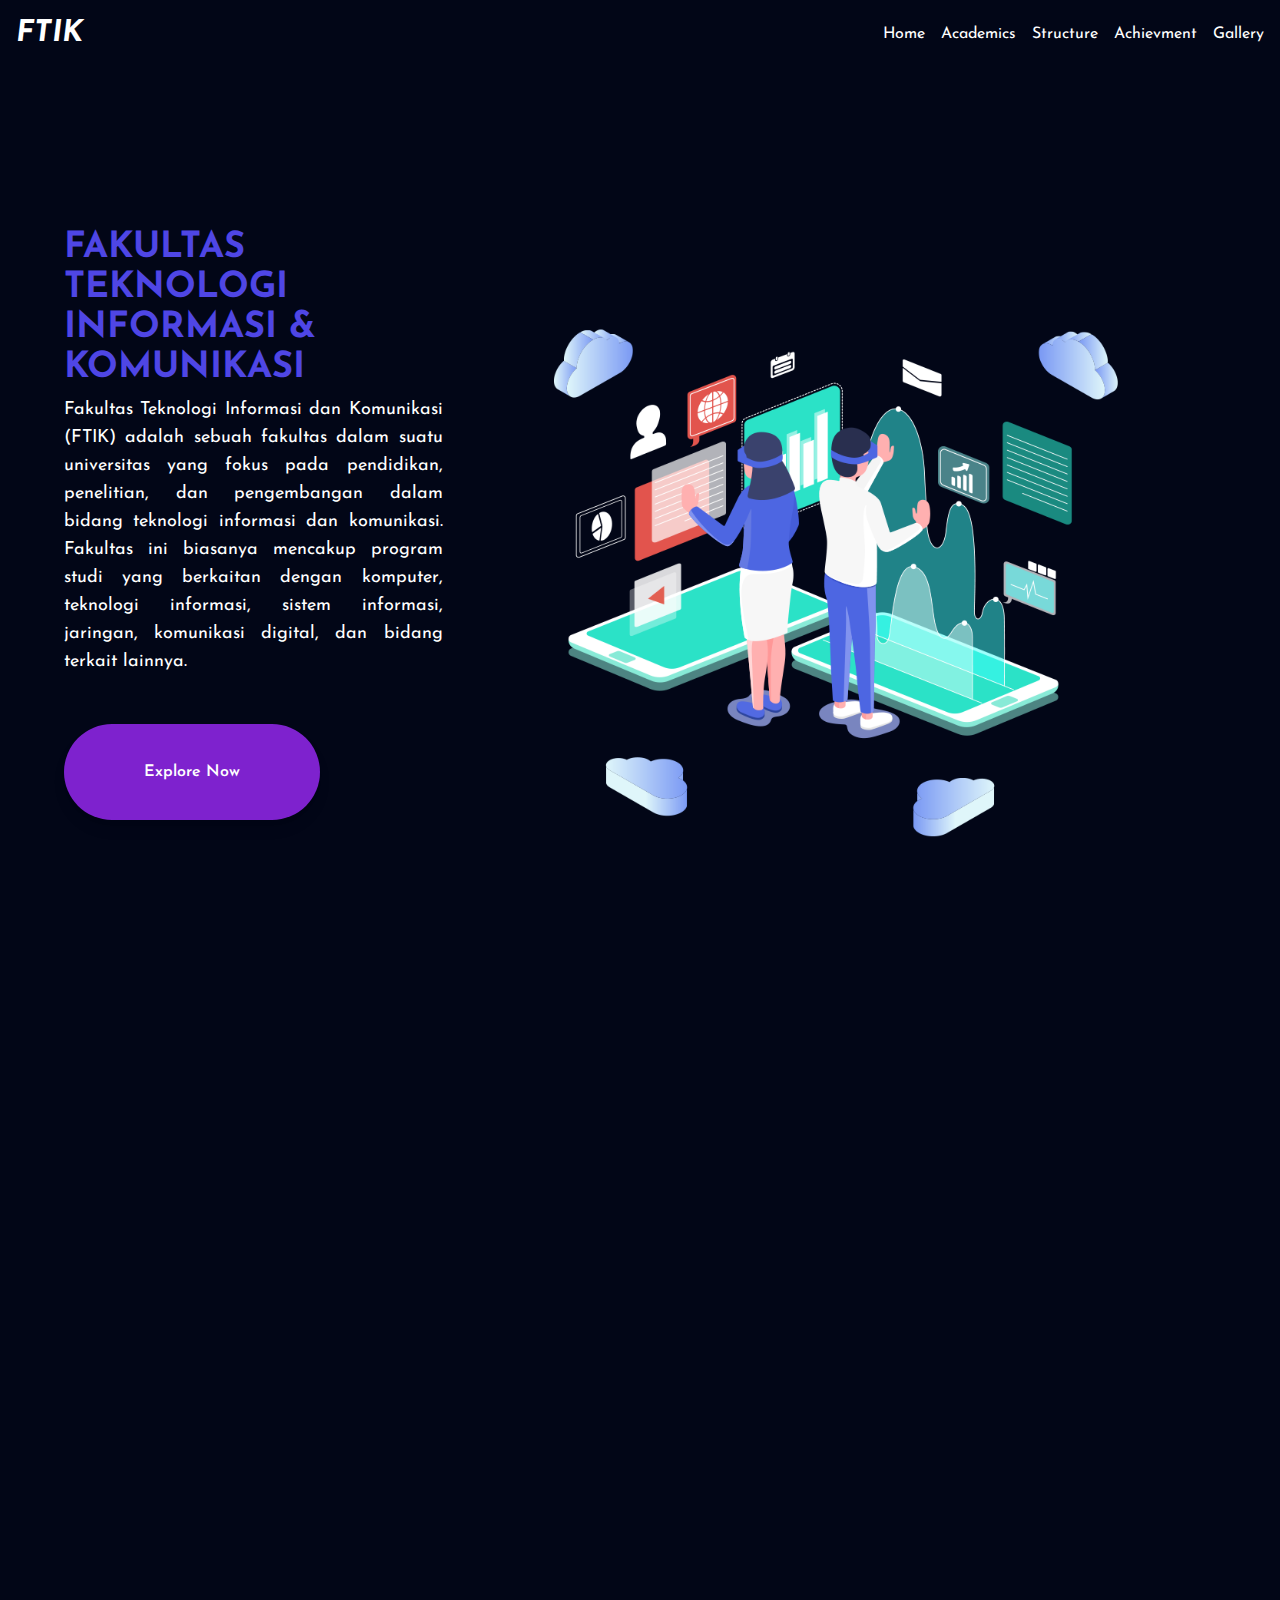
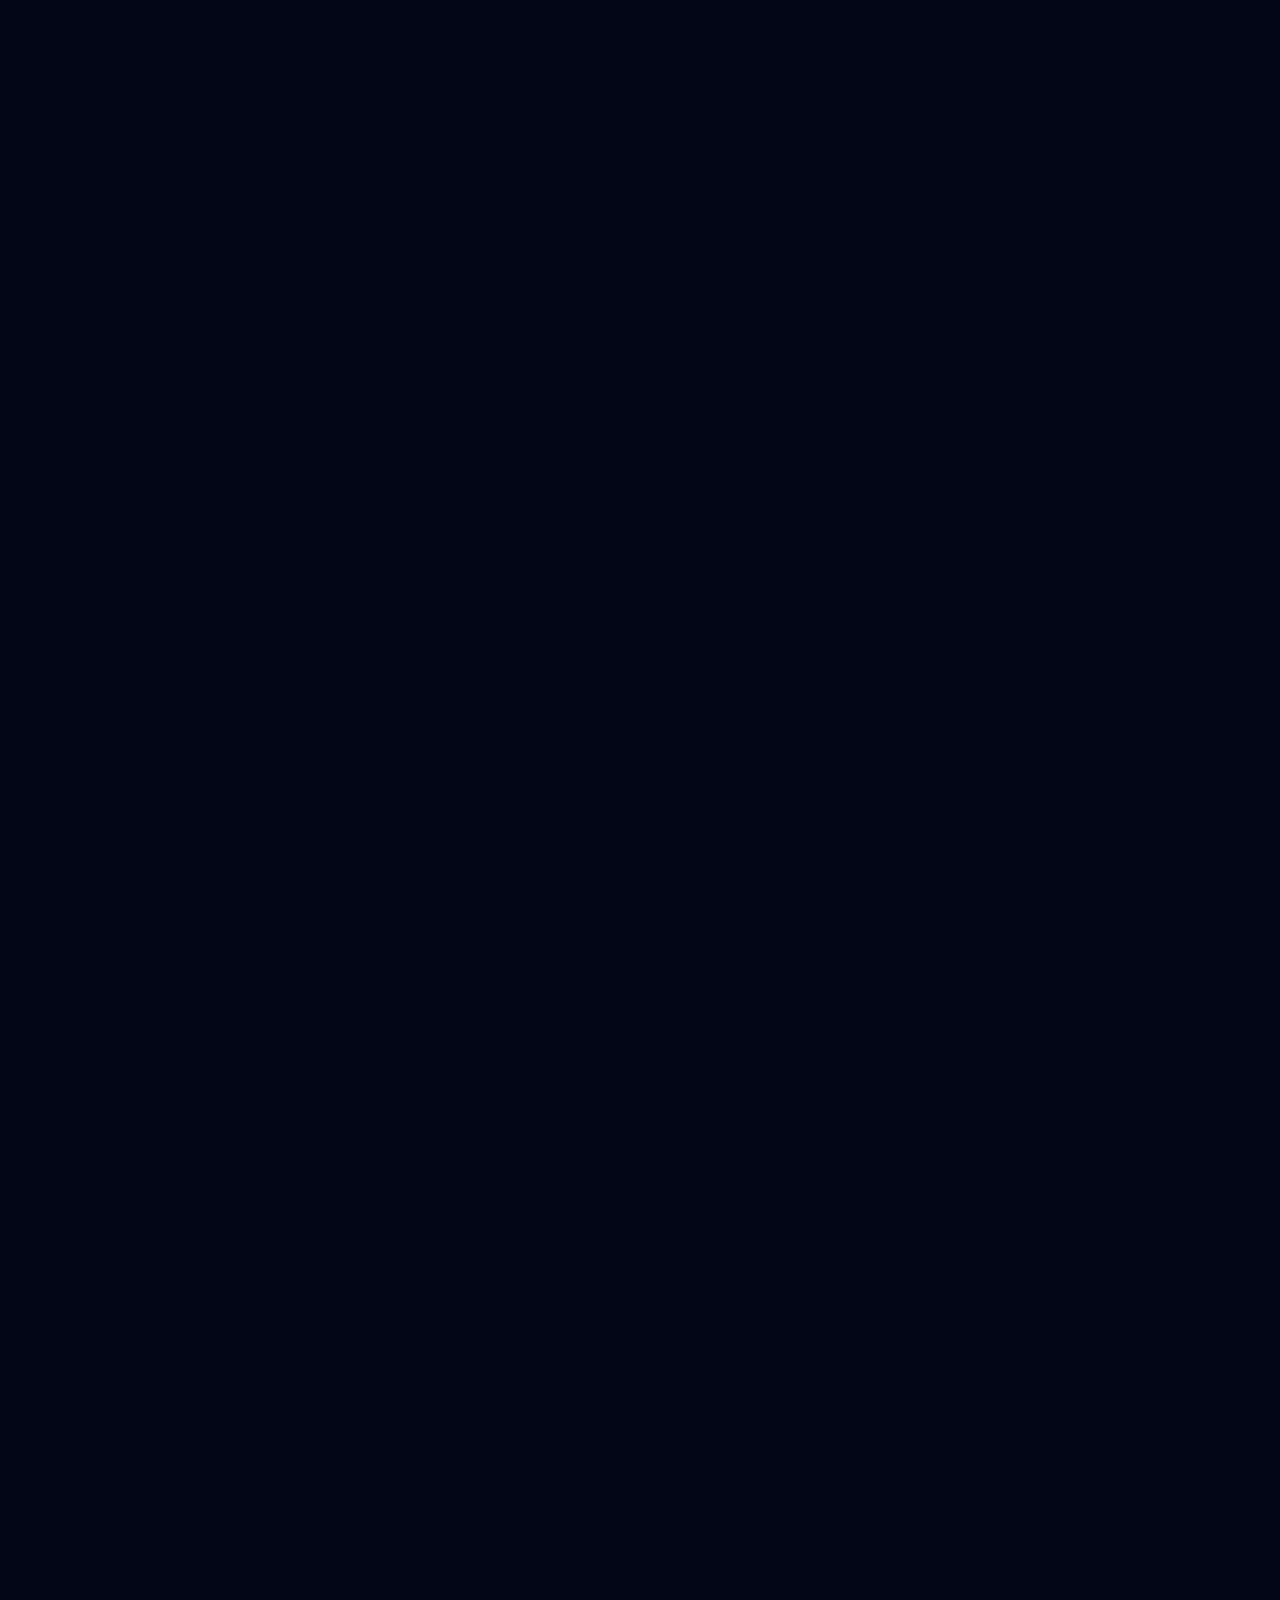
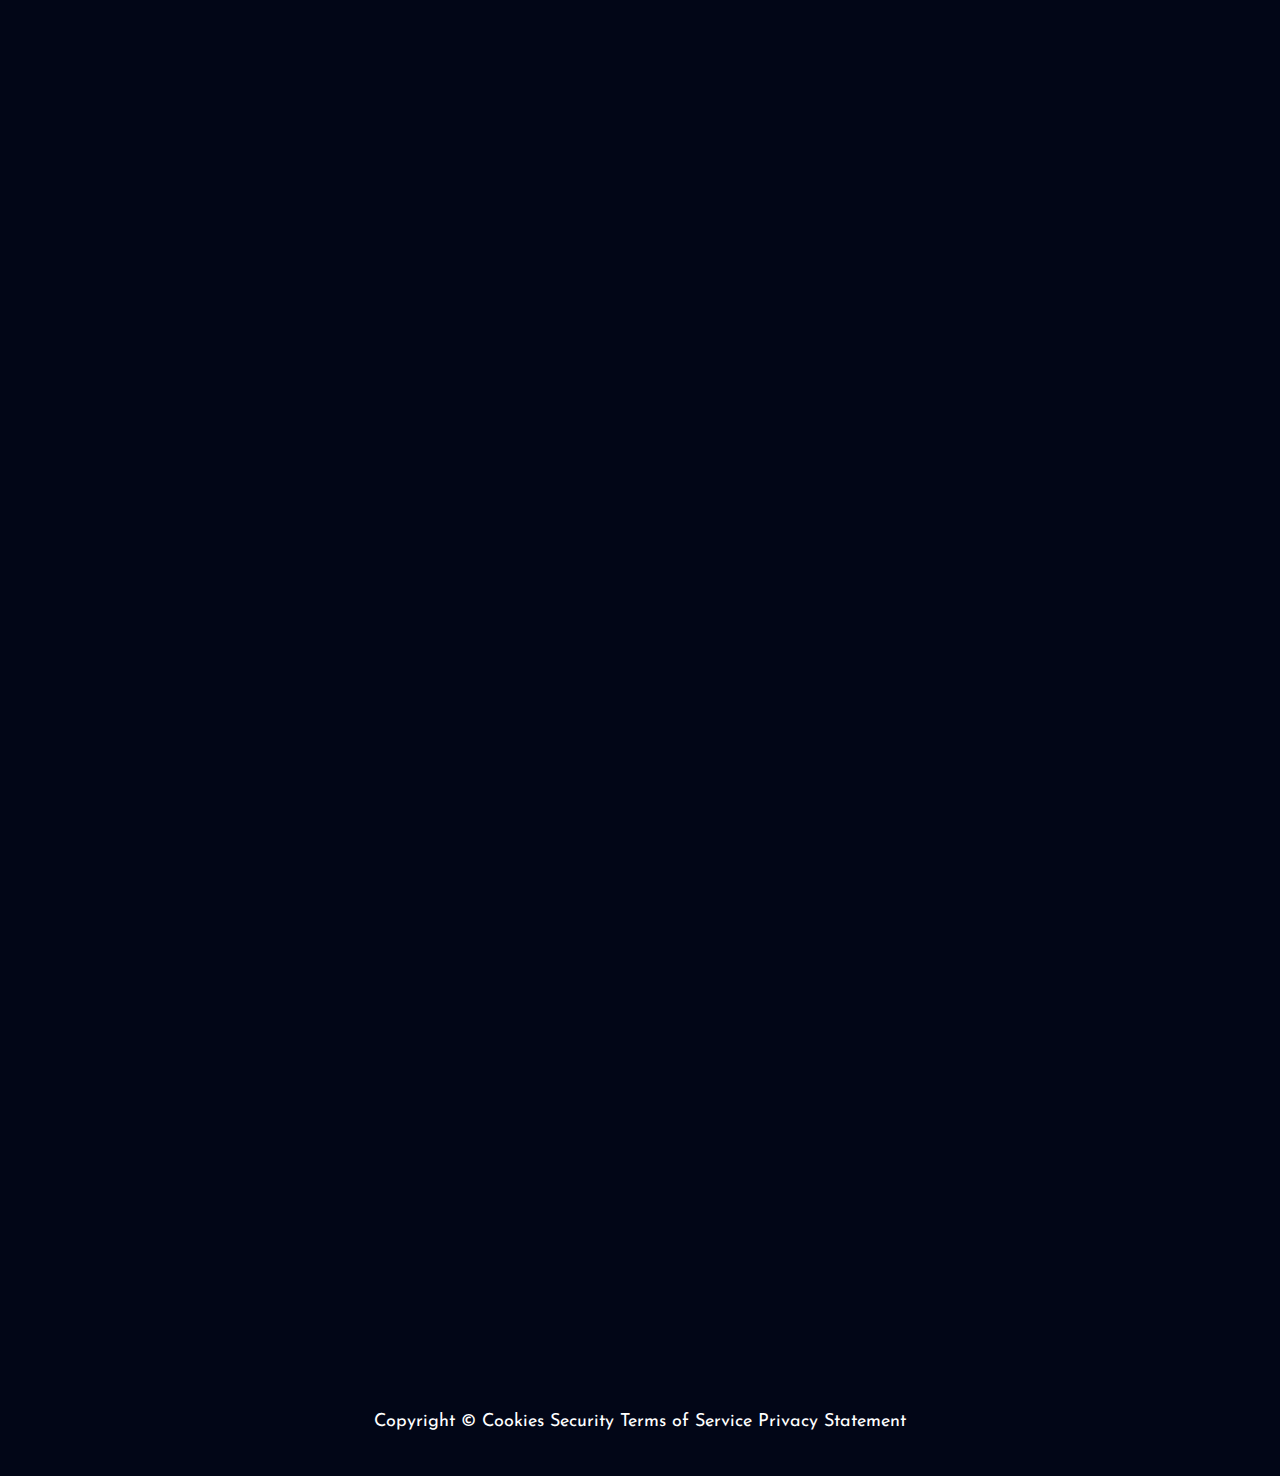
<file: index.html>
<!DOCTYPE html>
<html lang="en" class="scroll-smooth">
<head>
    <meta charset="UTF-8">
    <meta name="viewport" content="width=device-width, initial-scale=1.0">
    <title>Project</title>
    <link rel="stylesheet" href="src/style.css">
    <link rel="preconnect" href="https://fonts.googleapis.com">
    <link rel="preconnect" href="https://fonts.gstatic.com" crossorigin>
    <link href="https://fonts.googleapis.com/css2?family=Josefin+Sans:ital,wght@0,100..700;1,100..700&display=swap" rel="stylesheet">
    <style>
      .josefin-sans{
        font-family: "Josefin Sans", sans-serif;
        font-optical-sizing: auto;
        font-style: normal;
      }
      .fade-in {
            opacity: 0;
            transition: opacity 1s ease-in-out;
        }
        .fade-in.visible {
            opacity: 1;
        }
    </style>
</head>
<body class="josefin-sans">
    <!--Navbar-->
    <nav class="bg-slate-950 p-4 sticky top-0 z-10">
        <div class="container mx-auto flex justify-between items-center">
          <div class="text-white font-bold text-3xl italic">FTIK</div>
          <div class="md:hidden">
            <button id="menu-btn" class="text-white focus:outline-none">
              <svg class="w-6 h-6" fill="none" stroke="currentColor" viewBox="0 0 24 24" xmlns="http://www.w3.org/2000/svg">
                <path stroke-linecap="round" stroke-linejoin="round" stroke-width="2" d="M4 6h16M4 12h16m-7 6h7"></path>
              </svg>
            </button>
          </div>
          <div class="hidden md:flex space-x-4">
            <a href="#Home" class="text-white">Home</a>
            <a href="#Academics" class="text-white">Academics</a>
            <a href="#Structure" class="text-white">Structure</a>
            <a href="#Achievment" class="text-white">Achievment</a>
            <a href="#Gallery" class="text-white">Gallery</a>
          </div>
        </div>
        <div class="md:hidden hidden" id="menu">
          <a href="#Home" class="block px-4 py-2 text-white">Home</a>
          <a href="#Academics" class="block px-4 py-2 text-white">Academics</a>
          <a href="#Structure" class="block px-4 py-2 text-white">Structure</a>
          <a href="#Achievment" class="block px-4 py-2 text-white">Achievment</a>
          <a href="#Gallery" class="block px-4 py-2 text-white">Gallery</a>
        </div>
    </nav>
    <!--Home-->
    <div id="Home" class="bg-slate-950 w-auto h-auto md:h-screen px-10 md:px-16 py-10 md:py-0  md:content-center">
        <div class="grid grid-rows-1 lg:grid-rows-3 md:grid-cols-3 grid-flow-col gap-2">
            <div class="text-2xl lg:text-4xl font-black text-indigo-600 pt-0 md:pt-40 ">
                FAKULTAS TEKNOLOGI INFORMASI & KOMUNIKASI
            </div>
            <div class="text-white text-sm lg:text-lg text-justify">
              Fakultas Teknologi Informasi dan Komunikasi (FTIK) adalah sebuah fakultas dalam suatu universitas yang fokus pada pendidikan, penelitian, dan pengembangan dalam bidang teknologi informasi dan komunikasi. Fakultas ini biasanya mencakup program studi yang berkaitan dengan komputer, teknologi informasi, sistem informasi, jaringan, komunikasi digital, dan bidang terkait lainnya.
            </div>
            <a href="FTIK.html">
              <button class="bg-purple-700 text-white font-semibold py-3 px-6 rounded-full shadow-lg transform hover:scale-105 transition duration-300 ease-in-out w-48 h-14 md:w-56 md:h-20 lg:w-64 lg:h-24">
                Explore Now
              </button>
            </a>
            <div class="row-span-3 col-span-2 content-center">
                <img src="elemen/Home.png" alt="" class="w-auto h-auto hidden md:block">
            </div>
        </div>
    </div>
    <!--academics-->
    <div id="Academics" class="bg-slate-950 w-auto h-auto xl:h-screen content-center">
      <div class="text-white text-center text-3xl py-5 fade-in">
        <h2>ACADEMICS</h2>
      </div>
      <div class="flex flex-wrap justify-center  gap-12 lg::gap-36 fade-in">
        <div class="w-auto md:w-96 h-128 bg-slate-900 rounded-2xl text-white p-20 flex flex-col items-start justify-center gap-3 transition-all duration-500 hover:h-144 hover:shadow-2xl hover:shadow-slate-400">
          <div class="font-bold text-3xl">
            Information Technology
          </div>
          <div class="pb-10">
            1. Software Engineering<br>
            2. Internet Of Think & Networking<br>
            3. Computerized Design & Multimedia
          </div>
          <a href="TI.html">
            <button class="bg-purple-500 font-extrabold p-2 px-6 rounded-xl hover:bg-purple-600 transition-colors">See more</button>
          </a>
        </div>
        <div class="w-auto md:w-96 h-128 bg-slate-900 rounded-2xl text-white p-20 flex flex-col items-start justify-center gap-3 transition-all duration-500 hover:h-144 hover:shadow-2xl hover:shadow-slate-400">
          <div class="font-bold text-3xl">
            Information System
          </div>
          <div class="pb-10">
            1. Accounting Information System<br>
            2. Management Information System<br>
            3. Logistic & Production Information System
          </div>
          <a href="SI.html">
            <button class="bg-purple-500 font-extrabold p-2 px-6 rounded-xl hover:bg-purple-600 transition-colors">See more</button>
          </a>
        </div>
        <div class="w-auto md:w-96 h-128 bg-slate-900 rounded-2xl text-white p-20 flex flex-col items-start justify-center gap-3 transition-all duration-500 hover:h-144 hover:shadow-2xl hover:shadow-slate-400">
          <div class="font-bold text-3xl">
            Film, Television & Media Studies
          </div>
          <div class="pb-10">
            1. Visual Media Communication<br>
            2. Public Relation & Digital Communication
          </div>
          <a href="FTM.html">
            <button class="bg-purple-500 font-extrabold p-2 px-6 rounded-xl hover:bg-purple-600 transition-colors">See more</button>
          </a>
        </div>
      </div>
      <div class="flex flex-wrap justify-center gap-0 lg::gap-36 fade-in">
        <a href="elemen/file/CURRICULUM.pdf" download="CURRICULUM.pdf">
          <div class="w-72 md:w-144 h-20 bg-slate-900 rounded-2xl text-white m-5 p-10 flex flex-col items-center justify-center gap-3 transition-all duration-500 hover:h-28 hover:shadow-2xl hover:shadow-slate-400">
            <div class="text-2xl">
              Curriculum
            </div>
          </div>
        </a>
        <a href="elemen/file/ACADEMICS GUIDE.pdf" download="ACADEMICS GUIDE.pdf" >
          <div class="w-72 md:w-144 h-20 bg-slate-900 rounded-2xl text-white m-5 p-10 flex flex-col items-center justify-center gap-3 transition-all duration-500 hover:h-28 hover:shadow-2xl hover:shadow-slate-400">
          <div class="text-2xl">
            Academics Guide
          </div>
        </div>
        </a>
      </div>
    </div>
    <!--Struktur-->
    <div id="Structure" class="bg-slate-950 w-auto h-screen content-center">
      <div class="text-white text-center text-3xl py-5 fade-in">
        <h2>STRUCTURE</h2>
      </div>
      <div class="container mx-auto p-4 pt-6 md:p-6 lg:p-8 md:grid md:grid-cols-4 md:gap-4 overflow-auto h-4/5 fade-in">
        <!-- Rektor -->
        <div class="bg-white shadow-md rounded p-4 mb-4">
        <h2 class="text-lg font-bold">Rektor</h2>
        <p>Dr. H. Dedi Royadi, M.Si.</p>
        </div>
    
        <!-- Wakil Rektor -->
        <div class="bg-white shadow-md rounded p-4 mb-4">
        <h2 class="text-lg font-bold">Wakil Rektor</h2>
        <ul>
            <li>
            <span class="text-gray-600">Bidang Akademik :</span>
            <span> Muchamad Iqbal, S.E., M.Kom.</span>
            </li>
            <li>
            <span class="text-gray-600">Bidang Non Akademik :</span>
            <span> M. Iqbal Hanafri, S.Pi., M.Kom.</span>
            </li>
        </ul>
        </div>
    
        <!-- Dekan -->
        <div class="bg-white shadow-md rounded p-4 mb-4">
        <h2 class="text-lg font-bold">Dekan</h2>
        <ul>
            <li>
            <span class="text-gray-600">FTIK :</span>
            <span> Rahmat Tullah, M.Kom.</span>
            </li>
            <li>
            <span class="text-gray-600">FEB & Ka. Prodi BD :</span>
            <span> Ramaddan Julianti, M.T.</span>
            </li>
        </ul>
        </div>
    
        <!-- Ka. Prodi -->
        <div class="bg-white shadow-md rounded p-4 mb-4">
        <h2 class="text-lg font-bold">Ka. Prodi</h2>
        <ul>
            <li>
            <span class="text-gray-600">Sistem Informasi :</span>
            <span> Ahmad Sidik, M.Kom.</span>
            </li>
            <li>
            <span class="text-gray-600">Teknik Informatika :</span>
            <span> Dr (Cand) Fredy Susanto, M.Kom</span>
            </li>
            <li>
            <span class="text-gray-600">Kajian Film & Media :</span>
            <span> M. Luthfi Prabowo, M.Ikom</span>
            </li>
        </ul>
        </div>
    
        <!-- Sekretaris Fakultas -->
        <div class="bg-white shadow-md rounded p-4 mb-4">
        <h2 class="text-lg font-bold">Sekretaris Fakultas</h2>
        <ul>
            <li>
            <span class="text-gray-600">FTIK :</span>
            <span> Nunung Nurmaesah, M.Kom.</span>
            </li>
            <li>
            <span class="text-gray-600">FEB :</span>
            <span> Refi Nabilah Royadi, S.E., S.Kom., M.M.</span>
            </li>
        </ul>
        </div>
    
        <!-- Komisi Disiplin & Biro Hukum -->
        <div class="bg-white shadow-md rounded p-4 mb-4">
        <h2 class="text-lg font-bold">Komisi Disiplin & Biro Hukum</h2>
        <ul>
            <li>
            <span class="text-gray-600">Noor Rochim, S.Sos.</span>
            </li>
            <li>
            <span class="text-gray-600">Dr. (cand) M. Ramaddan Julianti, M.T.</span>
            </li>
            <li>
            <span class="text-gray-600">Theodora Septiana, S.Kom., M.M.</span>
            </li>
        </ul>
        </div>
    
        <!-- Lembaga Penelitian & Pengabdian Masyarakat (LPPM) -->
        <div class="bg-white shadow-md rounded p-4 mb-4">
        <h2 class="text-lg font-bold">LPPM</h2>
        <ul>
            <li>
            <span class="text-gray-600">Buccy Ryando, M.Kom.</span>
            </li>
            <li>
            <span class="text-gray-600">Alfiah Khoirunisa, S.Kom, M.T.I</span>
            </li>
        </ul>
        </div>
    
        <!-- Badan Penjaminan Mutu (BPM) -->
        <div class="bg-white shadow-md rounded p-4 mb-4">
        <h2 class="text-lg font-bold">BPM</h2>
        <p>Sutarman, S.S., M.M.</p>
        </div>
    
        <!-- Badan Perencanaan & Pengembangan (BPP) -->
        <div class="bg-white shadow-md rounded p-4 mb-4">
        <h2 class="text-lg font-bold">BPP</h2>
        <p>M. Iqbal Hanafri, S.Pi., M.Kom.</p>
        </div>
    
        <!-- Sekretariat -->
        <div class="bg-white shadow-md rounded p-4 mb-4">
        <h2 class="text-lg font-bold">Sekretariat</h2>
        <p>Irma Listiana, S.Kom.</p>
        </div>
    
        <!-- Ka. Biro BAAK -->
        <div class="bg-white shadow-md rounded p-4 mb-4">
        <h2 class="text-lg font-bold">Ka. Biro BAAK</h2>
        <p>Nina Septiana, S,Kom</p>
        </div>
    
        <!-- UPT Adm Akademik & Mahasiswa -->
        <div class="bg-white shadow-md rounded p-4 mb-4">
        <h2 class="text-lg font-bold">UPT Adm Akademik & Mahasiswa</h2>
        <ul>
            <li>
            <span class="text-gray-600">Nina Septiana, S.Kom.</span>
            </li>
            <li>
            <span class="text-gray-600">Supardi, S.Kom.</span>
            </li>
            <li>
            <span class="text-gray-600">Marchia, S.Kom.</span>
            </li>
        </ul>
        </div>
    
        <!-- UPT E-learning -->
        <div class="bg-white shadow-md rounded p-4 mb-4">
        <h2 class="text-lg font-bold">UPT E-learning</h2>
        <p>Supardi, S.Kom.</p>
        </div>
    
        <!-- UPT PDPT / Pusat Data -->
        <div class="bg-white shadow-md rounded p-4 mb-4">
        <h2 class="text-lg font-bold">UPT PDPT / Pusat Data</h2>
        <ul>
            <li>
            <span class="text-gray-600">Triono, M.Kom</span>
            </li>
            <li>
            <span class="text-gray-600">Dimas Fahmi, S.Kom.</span>
            </li>
        </ul>
        </div>
    
        <!-- Ka. Biro Teknologi & Sistem Informasi -->
        <div class="bg-white shadow-md rounded p-4 mb-4">
        <h2 class="text-lg font-bold">Ka. Biro Teknologi & Sistem Informasi</h2>
        <p>Nova Teguh Sunggono, M.Kom.</p>
        </div>
    
        <!-- UPT Perpustakaan -->
        <div class="bg-white shadow-md rounded p-4 mb-4">
        <h2 class="text-lg font-bold">UPT Perpustakaan</h2>
        <p>Renjana Dian, S.IP</p>
        </div>
    
        <!-- UPT System Development -->
        <div class="bg-white shadow-md rounded p-4 mb-4">
        <h2 class="text-lg font-bold">UPT System Development</h2>
        <p>Bambang Tri, S.Kom.</p>
        </div>
    
        <!-- UPT Infrastruktur & IT Support -->
        <div class="bg-white shadow-md rounded p-4 mb-4">
        <h2 class="text-lg font-bold">UPT Infrastruktur & IT Support</h2>
        <ul>
            <li>
            <span class="text-gray-600">Jalaludin, S.Kom.</span>
            </li>
            <li>
            <span class="text-gray-600">Bambang Tri, S.Kom.</span>
            </li>
        </ul>
        </div>
    
        <!-- Ka. Biro Keuangan -->
        <div class="bg-white shadow-md rounded p-4 mb-4">
        <h2 class="text-lg font-bold">Ka. Biro Keuangan</h2>
        <p>Ratna Suminar</p>
        </div>
    
        <!-- UPT Accounting -->
        <div class="bg-white shadow-md rounded p-4 mb-4">
        <h2 class="text-lg font-bold">UPT Accounting</h2>
        <p>Chaerunnisa, S.Kom.</p>
        </div>
    
        <!-- UPT Kasir -->
        <div class="bg-white shadow-md rounded p-4 mb-4">
        <h2 class="text-lg font-bold">UPT Kasir</h2>
        <ul>
            <li>
            <span class="text-gray-600">Nita, S.E.</span>
            </li>
            <li>
            <span class="text-gray-600">Evita Ayu, S.Kom.</span>
            </li>
        </ul>
        </div>
    
        <!-- Ka. Biro SDM, GA & Sarana Prasarana -->
        <div class="bg-white shadow-md rounded p-4 mb-4">
        <h2 class="text-lg font-bold">Ka. Biro SDM, GA & Sarana Prasarana</h2>
        <ul>
            <li>
            <span class="text-gray-600">Noor Rochim, S.Sos.</span>
            </li>
            <li>
            <span class="text-gray-600">Agus Budiman, S. Kom</span>
            </li>
        </ul>
        </div>
    
        <!-- UPT HRD -->
        <div class="bg-white shadow-md rounded p-4 mb-4">
        <h2 class="text-lg font-bold">UPT HRD</h2>
        <p>Noor Rochim, S.Sos.</p>
        </div>
    
        <!-- UPT General Affairs -->
        <div class="bg-white shadow-md rounded p-4 mb-4">
        <h2 class="text-lg font-bold">UPT General Affairs</h2>
        <ul>
            <li>
            <span class="text-gray-600">Soleh</span>
            </li>
            <li>
            <span class="text-gray-600">Nani</span>
            </li>
            <li>
            <span class="text-gray-600">Zein</span>
            </li>
            <li>
            <span class="text-gray-600">Jajuli</span>
            </li>
            <li>
            <span class="text-gray-600">Wahyu ( Security )</span>
            </li>
            <li>
            <span class="text-gray-600">Rouf ( Security )</span>
            </li>
        </ul>
        </div>
    
        <!-- Ka. Biro Humas & Kerjasama -->
        <div class="bg-white shadow-md rounded p-4 mb-4">
        <h2 class="text-lg font-bold">Ka. Biro Humas & Kerjasama</h2>
        <p>Theodora Septiana, S.Kom., M.M.</p>
        </div>
    
        <!-- UPT Pusat Karir & Kewirausahaan -->
        <div class="bg-white shadow-md rounded p-4 mb-4">
        <h2 class="text-lg font-bold">UPT Pusat Karir & Kewirausahaan</h2>
        <p>Vera Lupi Nurpratiwi, S.Kom</p>
        </div>
    
        <!-- UPT Kerjasama -->
        <div class="bg-white shadow-md rounded p-4 mb-4">
        <h2 class="text-lg font-bold">UPT Kerjasama</h2>
        <p>Theodora Septiana, S.Kom., M.M.</p>
        </div>
    
        <!-- UPT Humas, Publikasi, Multimedia & Customer Service -->
        <div class="bg-white shadow-md rounded p-4 mb-4">
        <h2 class="text-lg font-bold">UPT Humas, Publikasi, Multimedia & Customer Service</h2>
        <ul>
            <li>
            <span class="text-gray-600">Eko Rendi, S.Kom.</span>
            </li>
            <li>
            <span class="text-gray-600">Novia, S.Kom.</span>
            </li>
        </ul>
        </div>
    
        <!-- Ka. Biro Kemahasiswaan & Marketing -->
        <div class="bg-white shadow-md rounded p-4 mb-4">
        <h2 class="text-lg font-bold">Ka. Biro Kemahasiswaan & Marketing</h2>
        <p>Arni R. Mariana, M.Kom.</p>
        </div>
    
        <!-- UPT Marketing -->
        <div class="bg-white shadow-md rounded p-4 mb-4">
        <h2 class="text-lg font-bold">UPT Marketing</h2>
        <ul>
            <li>
            <span class="text-gray-600">Arni R. Mariana, M.Kom</span>
            </li>
            <li>
            <span class="text-gray-600">Diki Niko, S.Kom.</span>
            </li>
            <li>
            <span class="text-gray-600">Alief Abdillah, S.Kom.</span>
            </li>
            <li>
            <span class="text-gray-600">Helen Sahri, A.Md.</span>
            </li>
            <li>
            <span class="text-gray-600">Suheni Novita, A.Md.</span>
            </li>
            <li>
            <span class="text-gray-600">Fikih, A.Md.</span>
            </li>
        </ul>
        </div>
    
        <!-- UPT Kemahasiswaan -->
        <div class="bg-white shadow-md rounded p-4 mb-4">
        <h2 class="text-lg font-bold">UPT Kemahasiswaan</h2>
        <p>Diki Niko, S.Kom</p>
        </div>
      </div>
    </div>
    <!--achievment-->
    <div id="Achievment" class="bg-slate-950 w-auto h-auto md:h-screen content-center">
      <div class="text-white text-center text-3xl py-5 fade-in">
        <h2>ACHIEVMENT</h2>
      </div>
      <div class="container mx-auto p-4 grid grid-cols-2 gap-4 fade-in">
        <!-- First Column -->
        <div class="space-y-4">
            <div class="h-96 w-full overflow-hidden rounded-lg">
                <img src="elemen/prestasi/Petanque-Global-Institute-2.jpeg.webp" alt="Image 1" class="w-full h-full object-cover">
            </div>
            <div class="h-48 w-full overflow-hidden rounded-lg">
                <img src="elemen/prestasi/Petanque-Global-Institute-2022.jpg.webp" alt="Image 2" class="w-full h-full object-cover">
            </div>
            <div class="h-48 w-full overflow-hidden rounded-lg">
                <img src="elemen/prestasi/14680822_1776965815848304_2551782478555080835_o.jpg.webp" alt="Image 3" class="w-full h-full object-cover">
            </div>
        </div>

        <!-- Second Column -->
        <div class="space-y-4">
            <div class="h-48 w-full overflow-hidden rounded-lg">
                <img src="elemen/prestasi/12190099_1660388997505987_3856668745515568026_n.jpg.webp" alt="Image 5" class="w-full h-full object-cover">
            </div>
            <div class="h-48 w-full overflow-hidden rounded-lg">
                <img src="elemen/prestasi/IMG_1775-scaled.jpg.webp" alt="Image 6" class="w-full h-full object-cover">
            </div>
            <div class="h-96 w-full overflow-hidden rounded-lg">
                <img src="elemen/prestasi/SOT-Global-Institute-2022-scaled.jpg.webp" alt="Image 7" class="w-full h-full object-cover">
            </div>
        </div>
    </div>
    </div>
    <!--Gallery-->
    <div id="Gallery" class="bg-slate-950 w-auto h-auto md:h-screen flex flex-col md:justify-center items-center">
      <div class="text-white text-center text-3xl py-5 fade-in">
        <h2>GALLERY</h2>
      </div>
      <div class="bg-white shadow-lg rounded-lg w-full md:w-auto lg:w-155 max-w-5xl fade-in">
        <div class="border-b border-gray-200">
            <nav class="flex space-x-8 p-6 justify-center">
                <button class="py-4 px-6 text-xl text-gray-700 border-b-4 border-gray-800 focus:outline-none"
                    onclick="showTab('2022')">2022</button>
                <button class="py-4 px-6 text-xl text-gray-700 focus:outline-none"
                    onclick="showTab('2023')">2023</button>
                <button class="py-4 px-6 text-xl text-gray-700 focus:outline-none"
                    onclick="showTab('2024')">2024</button>
            </nav>
        </div>
        <div id="2022" class="p-6">
            <ol class="list-decimal pl-10 text-xl text-gray-700 space-y-3">
                <li>
                  <a href="https://photos.app.goo.gl/nSaTBHHC2oFfWPwW9">Family Gathering Global Institute</a>
                </li>
                <li>
                  <a href="https://photos.app.goo.gl/dSPdGXezHN4gKH569">Gathering Guru BK Tangerang Raya</a>
                </li>
                <li>
                  <a href="https://photos.app.goo.gl/r3ZqUGs6szEL8VNb6">MoU dengan AAPI</a>
                </li>
                <li>
                  <a href="https://photos.app.goo.gl/9EzWGKtfXANg3E9CA">Kerja Sama dengan SMK Jaya Buana</a>
                </li>
                <li>
                  <a href="https://photos.app.goo.gl/bR32HxnSKhjsWp6K8">MoU ITB dengan Bali</a>
                </li>
                <li>
                  <a href="https://photos.app.goo.gl/DDFTzefRfoarwGWp9">KKN Tematik</a>
                </li>
            </ol>
        </div>
        <div id="2023" class="p-6 hidden">
            <ol class="list-decimal pl-10 text-xl text-gray-700 space-y-3">
                <li>
                  <a href="https://photos.app.goo.gl/k5pNxsRFc1V4ivit9">MoU dengan LPI3 Bandung</a>
                </li>
                <li>
                  <a href="https://photos.app.goo.gl/rSpGckcEt4g4RSE67">MoA dengan STT Bandung</a>
                </li>
                <li>
                  <a href="https://photos.app.goo.gl/Er9dfJwZ1sn3Fx349">Bimtek Guru BK Kota Tangerang</a>
                </li>
                <li>
                  <a href="https://photos.app.goo.gl/BdSgvk9BMbk2Evcy6">Kunjungan ke Yayasan Tunas Harapan Ilahi</a>
                </li>
                <li>
                  <a href="https://photos.app.goo.gl/31paAVPbTYm6mo5e7">Seminar UMUM Strategi Jitu Siap Kerja</a>
                </li>
            </ol>
        </div>
        <div id="2024" class="p-6 hidden">
            <ol class="list-decimal pl-10 text-xl text-gray-700 space-y-3">
                <li>
                  <a href="https://photos.app.goo.gl/CzUB33hWXDUuGpzX7">Undangan Kolaborasi Walikota Tangerang</a>
                </li>
                <li>
                  <a href="https://photos.app.goo.gl/7jfXkauzCi3HTSN37">LKBB Bimantara 2024</a>
                </li>
                <li>
                  <a href="https://photos.app.goo.gl/GM8ZmE2MqBqYGEDK7">MoC dengan Kampus Taiwan</a>
                </li>
                <li>
                  <a href="https://photos.app.goo.gl/iYFrbKV6cCNYVrZR8">MoU dengan Urawa international School</a>
                </li>
                <li>
                  <a href="https://photos.app.goo.gl/wncfZvczyBxZeUug8">Kolaborasi dengan Urawa international Japan School</a>
                </li>
            </ol>
        </div>
      </div>
    </div>
    <!--Footer-->
    <div class="bg-slate-950 w-auto h-auto text-white text-lg text-center py-10 content-center">
      Copyright © Cookies Security Terms of Service Privacy Statement
    </div>
</body>
<script>
  document.addEventListener('DOMContentLoaded', function() {
    const observer = new IntersectionObserver((entries) => {
      entries.forEach(entry => {
        if (entry.isIntersecting) {
          entry.target.classList.add('visible');
        }
      });
    }, {
      threshold: 0.1
    });

    document.querySelectorAll('.fade-in').forEach(element => {
      observer.observe(element);
    });
  });

  const menuBtn = document.getElementById('menu-btn');
  const menu = document.getElementById('menu');
  const dropdownBtn = document.getElementById('dropdown-btn');
  const dropdown = document.getElementById('dropdown');

  menuBtn.addEventListener('click', () => {
    menu.classList.toggle('hidden');
  });

  dropdownBtn.addEventListener('click', () => {
    dropdown.classList.toggle('hidden');
  });

  function showTab(tabId) {
    const tabs = ['2022', '2023', '2024'];
    tabs.forEach(id => {
    document.getElementById(id).classList.add('hidden');
    });
    document.getElementById(tabId).classList.remove('hidden');
      const buttons = document.querySelectorAll('nav button');
      buttons.forEach(button => {
        button.classList.remove('border-b-4', 'border-gray-800');
      });
    document.querySelector(`nav button[onclick="showTab('${tabId}')"]`).classList.add('border-b-4', 'border-gray-800');
  }
</script>
</html>
</file>
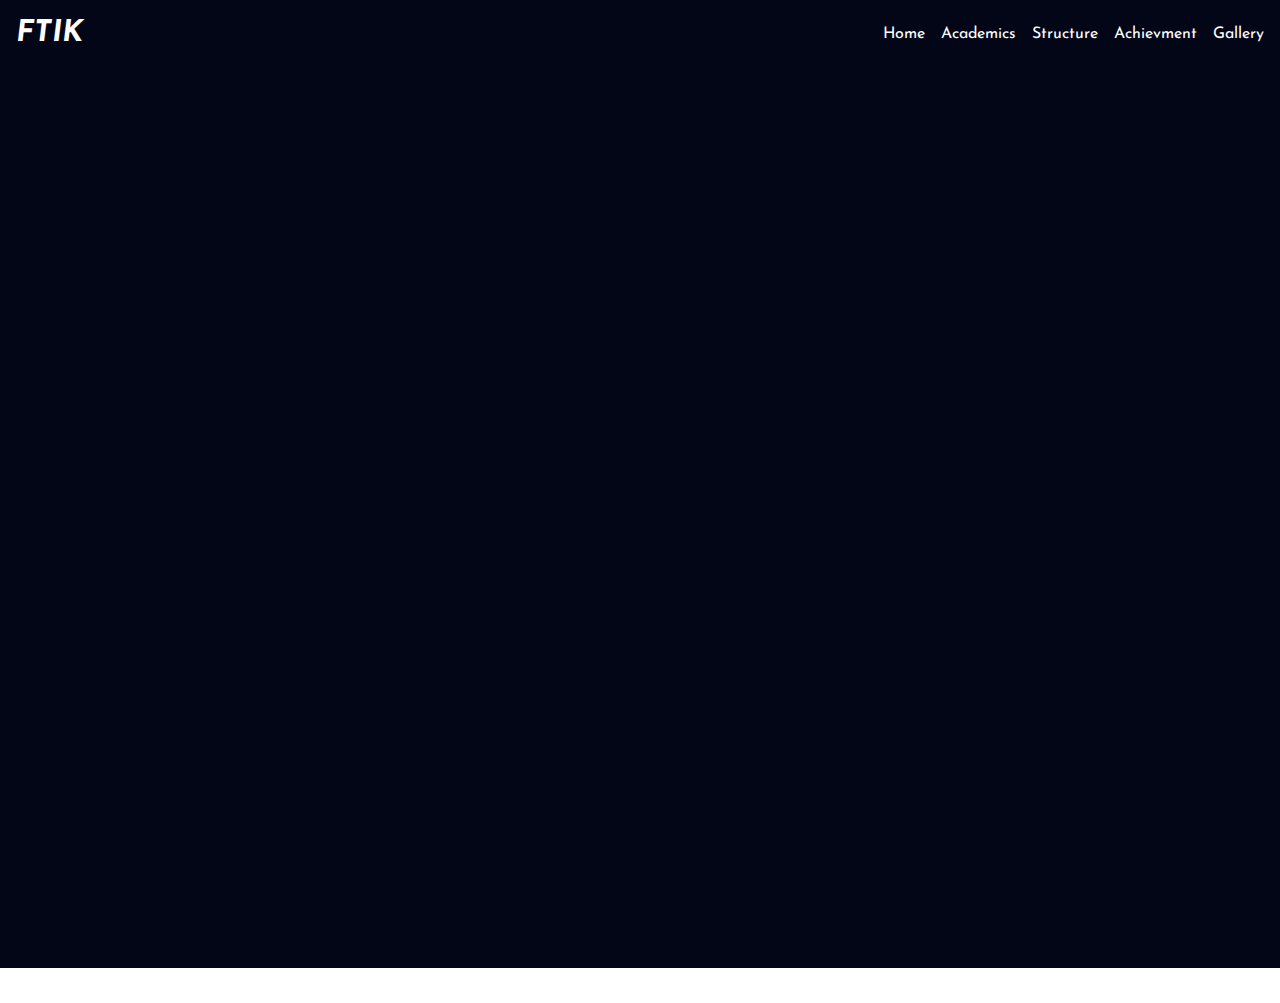
<file: FTIK.html>
<!DOCTYPE html>
<html lang="en">
<head>
    <meta charset="UTF-8">
    <meta name="viewport" content="width=device-width, initial-scale=1.0">
    <title>FTIK</title>
    <link rel="stylesheet" href="src/style.css">
    <link rel="preconnect" href="https://fonts.googleapis.com">
    <link rel="preconnect" href="https://fonts.gstatic.com" crossorigin>
    <link href="https://fonts.googleapis.com/css2?family=Josefin+Sans:ital,wght@0,100..700;1,100..700&display=swap" rel="stylesheet">
    <style>
        .josefin-sans{
          font-family: "Josefin Sans", sans-serif;
          font-optical-sizing: auto;
          font-style: normal;
        }
        /* Animasi Fade-in */
        .fade-in {
            opacity: 0;
            animation: fadeInAnimation 1s ease-in-out forwards;
        }
        @keyframes fadeInAnimation {
            from {
                opacity: 0;
                transform: translateY(20px); /* Optional: Slide-in effect */
            }
            to {
                opacity: 1;
                transform: translateY(0);
            }
        }
      </style>
</head>
<body class="josefin-sans">
    <!--Navbar-->
    <nav class="bg-slate-950 p-4 sticky top-0 z-10">
        <div class="container mx-auto flex justify-between items-center">
          <div class="text-white font-bold text-3xl italic">FTIK</div>
          <div class="md:hidden">
            <button id="menu-btn" class="text-white focus:outline-none">
              <svg class="w-6 h-6" fill="none" stroke="currentColor" viewBox="0 0 24 24" xmlns="http://www.w3.org/2000/svg">
                <path stroke-linecap="round" stroke-linejoin="round" stroke-width="2" d="M4 6h16M4 12h16m-7 6h7"></path>
              </svg>
            </button>
          </div>
          <div class="hidden md:flex space-x-4">
            <a href="index.html" class="text-white">Home</a>
            <a href="index.html#Academics" class="text-white">Academics</a>
            <a href="index.html#Structure" class="text-white">Structure</a>
            <a href="index.html#Achievment" class="text-white">Achievment</a>
            <a href="index.html#Gallery" class="text-white">Gallery</a>
          </div>
        </div>
        <div class="md:hidden hidden" id="menu">
          <a href="index.html" class="block px-4 py-2 text-white">Home</a>
          <a href="index.html#Academics" class="block px-4 py-2 text-white">Academics</a>
          <a href="index.html#Structure" class="block px-4 py-2 text-white">Structure</a>
          <a href="index.html#Achievment" class="block px-4 py-2 text-white">Achievment</a>
          <a href="ndex.html#Gallery" class="block px-4 py-2 text-white">Gallery</a>
        </div>
    </nav>
    <!--FTIK-->
    <div class="bg-slate-950 w-auto h-auto xl:h-screen text-white">
        <div class="grid grid-cols-2 gap-10 p-10 ">
            <div class="col-span-2 fade-in"> <!-- Tambahkan kelas fade-in di sini -->
                <h1 class="text-5xl font-bold text-center mb-4">Fakultas Teknologi Informasi dan Komunikasi</h1>
                <p class="text-lg text-justify md:text-center max-w-6xl mx-auto">
                    Fakultas Teknologi Informasi dan Komunikasi (FTIK) adalah salah satu fakultas di perguruan tinggi yang 
                    didedikasikan untuk mempelajari, meneliti, dan mengembangkan berbagai aspek teknologi informasi dan komunikasi (TIK). 
                    TIK mencakup berbagai bidang yang berhubungan dengan teknologi komputer, perangkat lunak, jaringan, serta komunikasi 
                    data dan media digital. Fakultas ini bertujuan untuk menghasilkan tenaga ahli yang mampu beradaptasi dan berinovasi 
                    dalam menghadapi tantangan di era digital.
                </p>
            </div>
            <div class="col-span-2 md:col-span-1 fade-in"> <!-- Tambahkan kelas fade-in di sini -->
                <h2 class="text-4xl font-semibold text-center mb-4">Visi</h2>
                <p>
                  Menyelenggarakan pendidikan Akademik di bidang Teknologi Informasi & Komunikasi untuk menghasilkan tenaga kerja dan entrepreneur yang profesional dan berkarakter di tahun 2032
                </p>
            </div>
            <div class="col-span-2 md:col-span-1 fade-in"> <!-- Tambahkan kelas fade-in di sini -->
                <h2 class="text-4xl font-semibold text-center mb-4">Misi</h2>
                <ul class="list-disc pl-5 space-y-2 text-lg leading-relaxed">
                    <li>Menyelenggarakan pendidikan berkualitas tinggi dalam bidang teknologi informasi dan komunikasi.</li>
                    <li>Melakukan penelitian inovatif yang berkontribusi pada perkembangan ilmu pengetahuan dan teknologi.</li>
                    <li>Menyediakan layanan pengabdian kepada masyarakat berbasis teknologi informasi dan komunikasi.</li>
                    <li>Menjalin kerjasama dengan industri dan lembaga penelitian untuk meningkatkan kualitas pendidikan dan penelitian.</li>
                </ul>
            </div>
            <div class="col-span-2 fade-in"> <!-- Tambahkan kelas fade-in di sini -->
                <h2 class="text-4xl font-semibold text-center mb-4">Tujuan</h2>
                <ul class="list-disc px-5 lg:px-52 xl:px-64 space-y-2 text-lg leading-relaxed">
                    <li>Menghasilkan lulusan yang kompeten dan siap kerja di bidang teknologi informasi dan komunikasi.</li>
                    <li>Berperan aktif dalam penelitian yang inovatif dan aplikatif di bidang TIK.</li>
                    <li>Memberikan kontribusi nyata kepada masyarakat melalui pengabdian berbasis TIK.</li>
                    <li>Memperkuat jaringan kerjasama dengan berbagai pihak untuk pengembangan TIK.</li>
                </ul>
            </div>
        </div>
    </div>
</body>
<script>
    const menuBtn = document.getElementById('menu-btn');
    const menu = document.getElementById('menu');
    const dropdownBtn = document.getElementById('dropdown-btn');
    const dropdown = document.getElementById('dropdown');
  
    menuBtn.addEventListener('click', () => {
      menu.classList.toggle('hidden');
    });
  
    dropdownBtn.addEventListener('click', () => {
      dropdown.classList.toggle('hidden');
    });
</script>
</html>
</file>
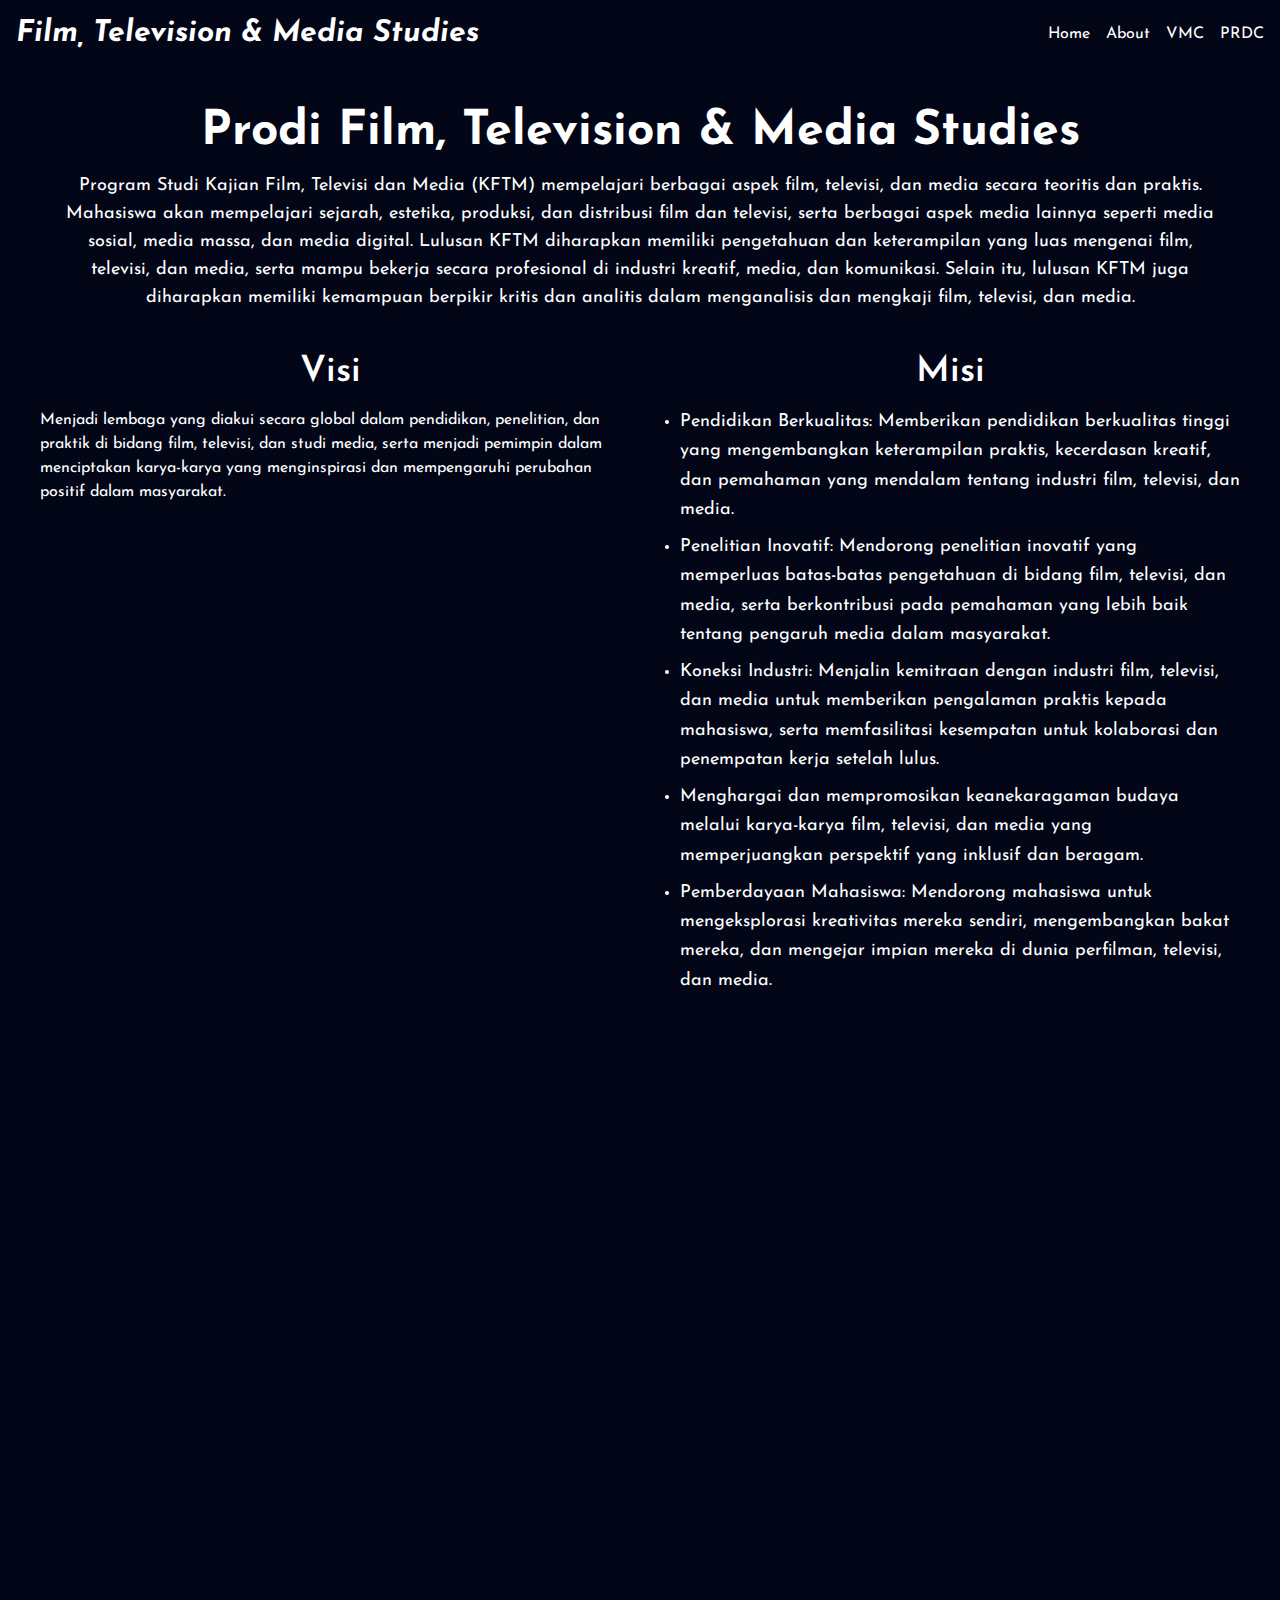
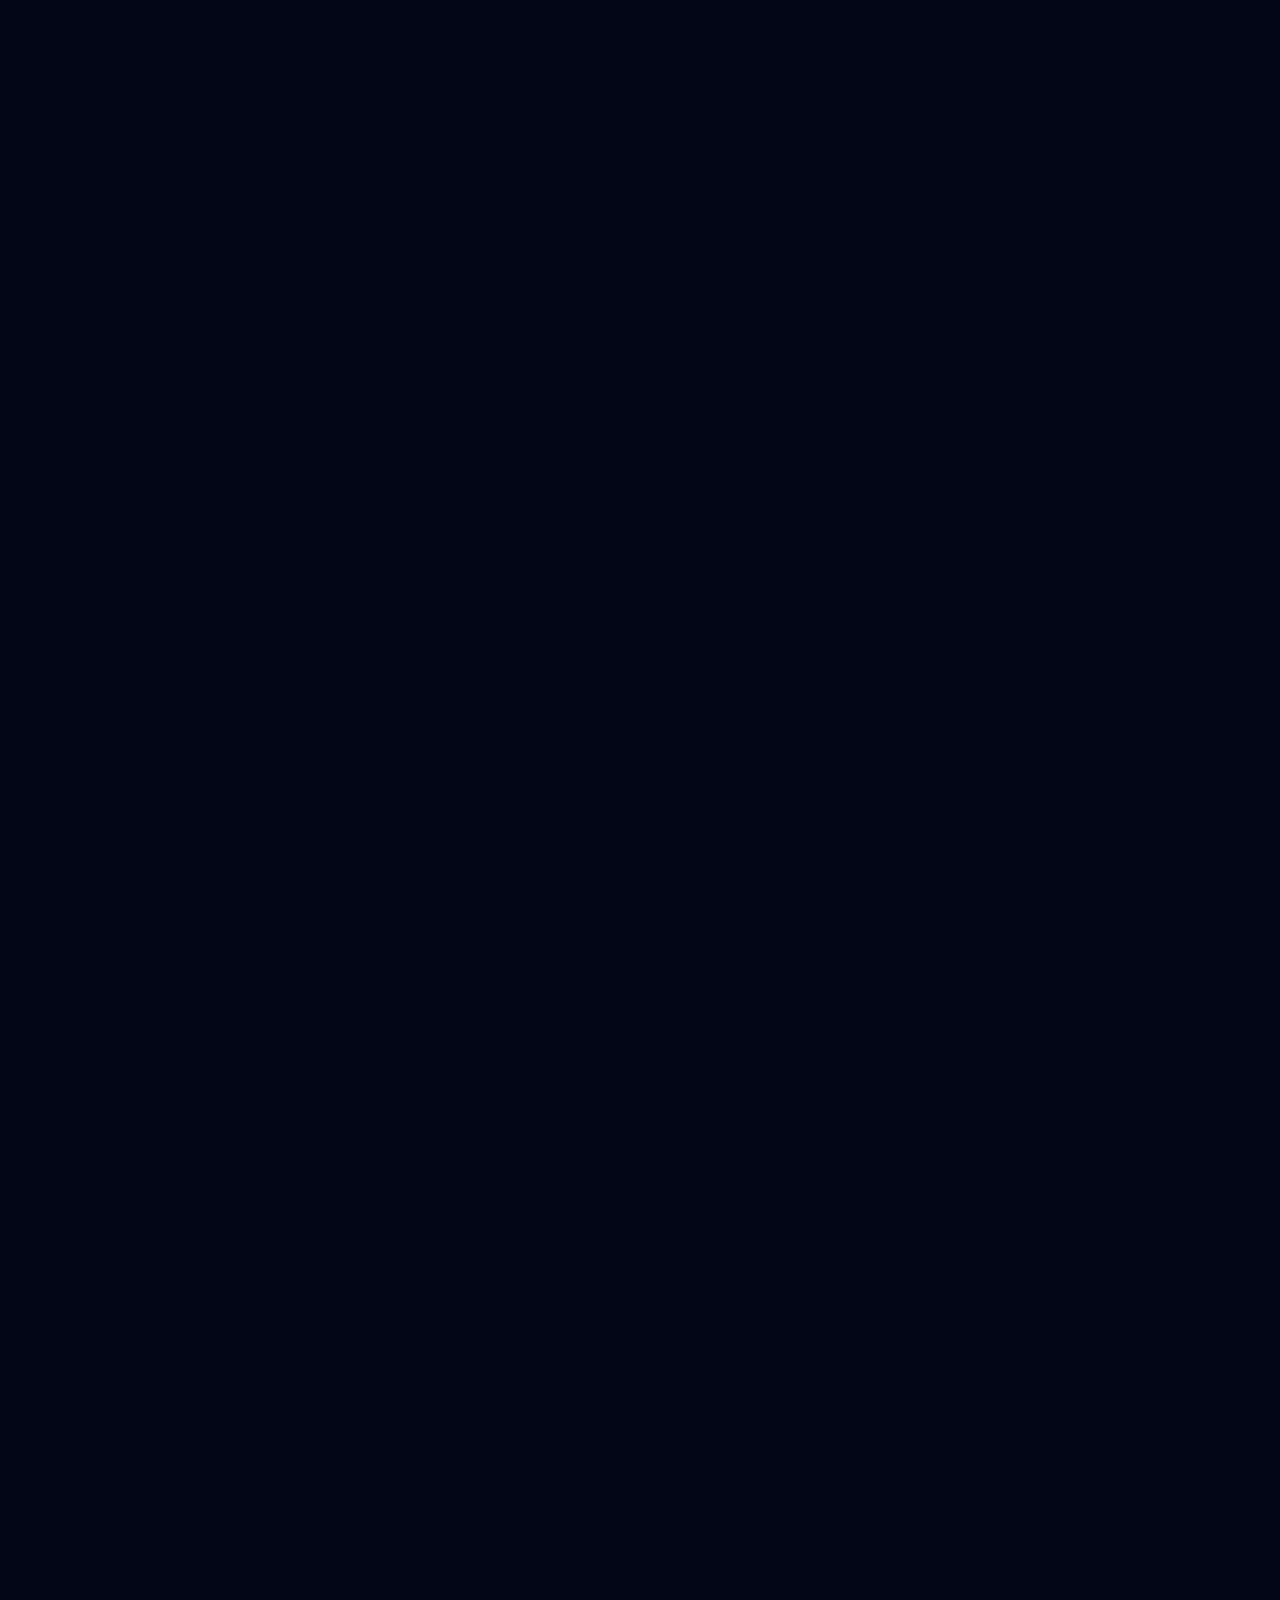
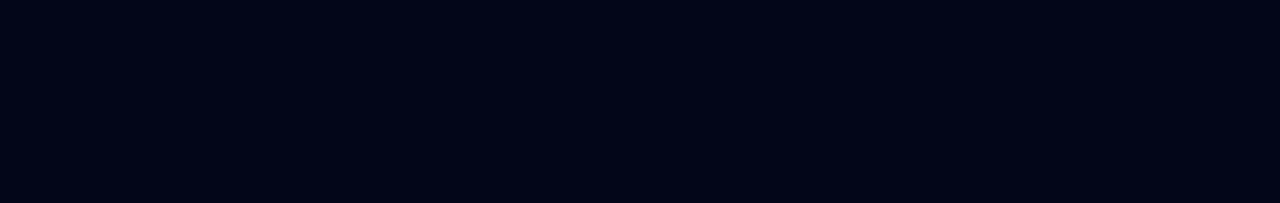
<file: FTM.html>
<!DOCTYPE html>
<html lang="en" class="scroll-smooth">
<head>
    <meta charset="UTF-8">
    <meta name="viewport" content="width=device-width, initial-scale=1.0">
    <link rel="stylesheet" href="src/style.css">
    <link rel="preconnect" href="https://fonts.googleapis.com">
    <link rel="preconnect" href="https://fonts.gstatic.com" crossorigin>
    <link href="https://fonts.googleapis.com/css2?family=Josefin+Sans:ital,wght@0,100..700;1,100..700&display=swap" rel="stylesheet">
    <title>TI</title>
    <style>
        .josefin-sans{
          font-family: "Josefin Sans", sans-serif;
          font-optical-sizing: auto;
          font-style: normal;
        }
        .fade-in {
            opacity: 0;
            transition: opacity 1s ease-in-out;
        }
        .fade-in.visible {
            opacity: 1;
        }
    </style>
</head>
<body class="josefin-sans">
    <!--Navbar-->
    <nav class="bg-slate-950 p-4 sticky top-0 z-10">
        <div class="container mx-auto flex justify-between items-center">
          <div class="text-white font-bold text-3xl italic">Film, Television & Media Studies</div>
          <div class="md:hidden">
            <button id="menu-btn" class="text-white focus:outline-none">
              <svg class="w-6 h-6" fill="none" stroke="currentColor" viewBox="0 0 24 24" xmlns="http://www.w3.org/2000/svg">
                <path stroke-linecap="round" stroke-linejoin="round" stroke-width="2" d="M4 6h16M4 12h16m-7 6h7"></path>
              </svg>
            </button>
          </div>
          <div class="hidden md:flex space-x-4">
            <a href="index.html" class="text-white">Home</a>
            <a href="#ABOUT" class="text-white">About</a>
            <a href="#VMC" class="text-white">VMC</a>
            <a href="#PRDC" class="text-white">PRDC</a>
          </div>
        </div>
        <div class="md:hidden hidden" id="menu">
          <a href="index.html" class="block px-4 py-2 text-white">Home</a>
          <a href="#ABOUT" class="block px-4 py-2 text-white">About</a>
          <a href="#VMC" class="block px-4 py-2 text-white">VMC</a>
          <a href="#PRDC" class="block px-4 py-2 text-white">PRDC</a>
        </div>
    </nav>
    <!--about-->
    <div id="ABOUT" class="bg-slate-950 w-auto h-auto text-white">
        <div class="grid grid-cols-2 gap-10 p-10 ">
            <div class="col-span-2 fade-in"> <!-- Tambahkan kelas fade-in di sini -->
                <h1 class="text-5xl font-bold text-center mb-4">Prodi Film, Television & Media Studies</h1>
                <p class="text-lg text-justify md:text-center max-w-6xl mx-auto">
                    Program Studi Kajian Film, Televisi dan Media (KFTM) mempelajari berbagai aspek film, televisi, dan media secara teoritis dan praktis. 
                    Mahasiswa akan mempelajari sejarah, estetika, produksi, dan distribusi film dan televisi, serta berbagai aspek media lainnya seperti 
                    media sosial, media massa, dan media digital. Lulusan KFTM diharapkan memiliki pengetahuan dan keterampilan yang luas mengenai film, 
                    televisi, dan media, serta mampu bekerja secara profesional di industri kreatif, media, dan komunikasi. Selain itu, lulusan KFTM juga 
                    diharapkan memiliki kemampuan berpikir kritis dan analitis dalam menganalisis dan mengkaji film, televisi, dan media.
                </p>
            </div>
            <div class="col-span-2 md:col-span-1 fade-in"> <!-- Tambahkan kelas fade-in di sini -->
                <h2 class="text-4xl font-semibold text-center mb-4">Visi</h2>
                <p>Menjadi lembaga yang diakui secara global dalam pendidikan, penelitian, dan praktik di bidang film, televisi, dan studi media, 
                    serta menjadi pemimpin dalam menciptakan karya-karya yang menginspirasi dan mempengaruhi perubahan positif dalam masyarakat.   
                </p>
            </div>
            <div class="col-span-2 md:col-span-1 fade-in"> <!-- Tambahkan kelas fade-in di sini -->
                <h2 class="text-4xl font-semibold text-center mb-4">Misi</h2>
                <ul class="list-disc pl-5 space-y-2 text-lg leading-relaxed">
                    <li>Pendidikan Berkualitas: Memberikan pendidikan berkualitas tinggi yang mengembangkan keterampilan praktis, kecerdasan kreatif, 
                        dan pemahaman yang mendalam tentang industri film, televisi, dan media.</li>
                    <li>Penelitian Inovatif: Mendorong penelitian inovatif yang memperluas batas-batas pengetahuan di bidang film, televisi, dan media, 
                        serta berkontribusi pada pemahaman yang lebih baik tentang pengaruh media dalam masyarakat.</li>
                    <li>Koneksi Industri: Menjalin kemitraan dengan industri film, televisi, dan media untuk memberikan pengalaman praktis kepada mahasiswa, 
                        serta memfasilitasi kesempatan untuk kolaborasi dan penempatan kerja setelah lulus.</li>
                    <li> Menghargai dan mempromosikan keanekaragaman budaya melalui karya-karya film, televisi, dan media yang memperjuangkan perspektif yang 
                        inklusif dan beragam.</li>
                    <li>Pemberdayaan Mahasiswa: Mendorong mahasiswa untuk mengeksplorasi kreativitas mereka sendiri, mengembangkan bakat mereka, dan mengejar 
                        impian mereka di dunia perfilman, televisi, dan media.</li>
                </ul>
            </div>
            <div class="col-span-2 fade-in"> <!-- Tambahkan kelas fade-in di sini -->
                <h2 class="text-4xl font-semibold text-center mb-4">Tujuan</h2>
                <ul class="list-disc px-5 lg:px-52 xl:px-64 space-y-2 text-lg leading-relaxed">
                    <li>Menghasilkan Lulusan Unggul: Memastikan bahwa lulusan memiliki pengetahuan, keterampilan, dan pemahaman yang diperlukan untuk sukses 
                        dalam industri film, televisi, dan media.</li>
                    <li>Menjadi Pusat Penelitian Unggul: Menjadi pusat penelitian yang diakui secara internasional dalam bidang film, televisi, dan media, 
                        dengan fokus pada inovasi dan penemuan yang relevan dengan perkembangan industri.</li>
                    <li>Menjadi Mitra Industri Utama: Memperkuat hubungan dengan industri film, televisi, dan media untuk memberikan mahasiswa pengalaman yang 
                        berharga dan memfasilitasi kolaborasi yang berkelanjutan.</li>
                    <li>Memberikan Kontribusi Positif untuk Masyarakat: Menghasilkan karya-karya yang tidak hanya menghibur, tetapi juga memberikan pemahaman 
                        yang lebih dalam tentang isu-isu sosial, budaya, dan politik yang relevan.</li>
                    <li>Meningkatkan Reputasi Global: Membangun reputasi global sebagai lembaga pendidikan dan penelitian terkemuka di bidang film, televisi, 
                        dan media, serta memperluas jaringan internasional untuk pertukaran pengetahuan dan kolaborasi.</li>
                </ul>
            </div>
        </div>
    </div>
    <!--VMC-->
    <div id="VMC" class="bg-slate-950 w-auto h-auto lg:h-screen px-10 md:p-20 lg:content-center">
        <div class="grid grid-rows-1 lg:grid-cols-3 grid-flow-col gap-5 fade-in">
            <div class="text-2xl lg:text-4xl font-black text-indigo-600 col-span-2 content-center">
                <h2>Visual Media Communication</h2>
                <p class="text-white text-sm lg:text-lg text-justify">
                    Konsentrasi Visual Media Communication (VMC) berfokus pada aspek visual dan estetika dalam film, televisi, dan media. 
                    Mahasiswa akan mempelajari berbagai teknik dan teori visual storytelling, desain grafis, animasi, dan multimedia. 
                    Lulusan VMC diharapkan memiliki kemampuan untuk membuat konten visual yang menarik dan informatif, memahami dan menggunakan 
                    berbagai software desain dan multimedia, bekerja secara kreatif dan kolaboratif dalam tim, memahami dan menganalisis budaya visual.
                </p>
            </div>
            <div class="content-center">
                <img src="elemen/FTM/vmc.png" alt="" class="w-auto h-auto hidden lg:block">
            </div>
        </div><br>
    </div>
    <!--PRDC-->
    <div id="PRDC" class="bg-slate-950 w-auto h-auto lg:h-screen px-10 md:p-20 lg:content-center">
        <div class="grid grid-rows-1 lg:grid-cols-3 grid-flow-col gap-5 fade-in">
            <div class="text-2xl lg:text-4xl font-black text-indigo-600 col-span-2 lg:order-2">
                <h2>Public Relation & Digital Communication</h2>
                <p class="text-white text-sm lg:text-lg text-justify">
                    Konsentrasi Public Relation & Digital Communication (PRDC) berfokus pada strategi komunikasi dan penggunaan media digital 
                    dalam membangun dan memelihara hubungan dengan publik. Mahasiswa akan mempelajari berbagai teori dan praktik public relations, 
                    media sosial, dan komunikasi digital. Lulusan PRDC diharapkan memiliki kemampuan untuk menyusun strategi komunikasi yang efektif, 
                    menggunakan media digital untuk membangun dan memelihara hubungan dengan publik, menganalisis dan mengukur efektivitas program 
                    komunikasi, memahami dan mengikuti perkembangan teknologi komunikasi digital.
                </p>
            </div>
            <div class="content-center">
                <img src="elemen/FTM/prdc.png" alt="" class="w-auto h-auto hidden lg:block">
            </div>
        </div>
    </div>
</body>
<script>
    document.addEventListener('DOMContentLoaded', function() {
    const observer = new IntersectionObserver((entries) => {
      entries.forEach(entry => {
        if (entry.isIntersecting) {
          entry.target.classList.add('visible');
        }
      });
    }, {
      threshold: 0.1
    });

    document.querySelectorAll('.fade-in').forEach(element => {
      observer.observe(element);
    });
  });

    const menuBtn = document.getElementById('menu-btn');
    const menu = document.getElementById('menu');
    const dropdownBtn = document.getElementById('dropdown-btn');
    const dropdown = document.getElementById('dropdown');
  
    menuBtn.addEventListener('click', () => {
      menu.classList.toggle('hidden');
    });
  
    dropdownBtn.addEventListener('click', () => {
      dropdown.classList.toggle('hidden');
    });
</script>
</html>
</file>
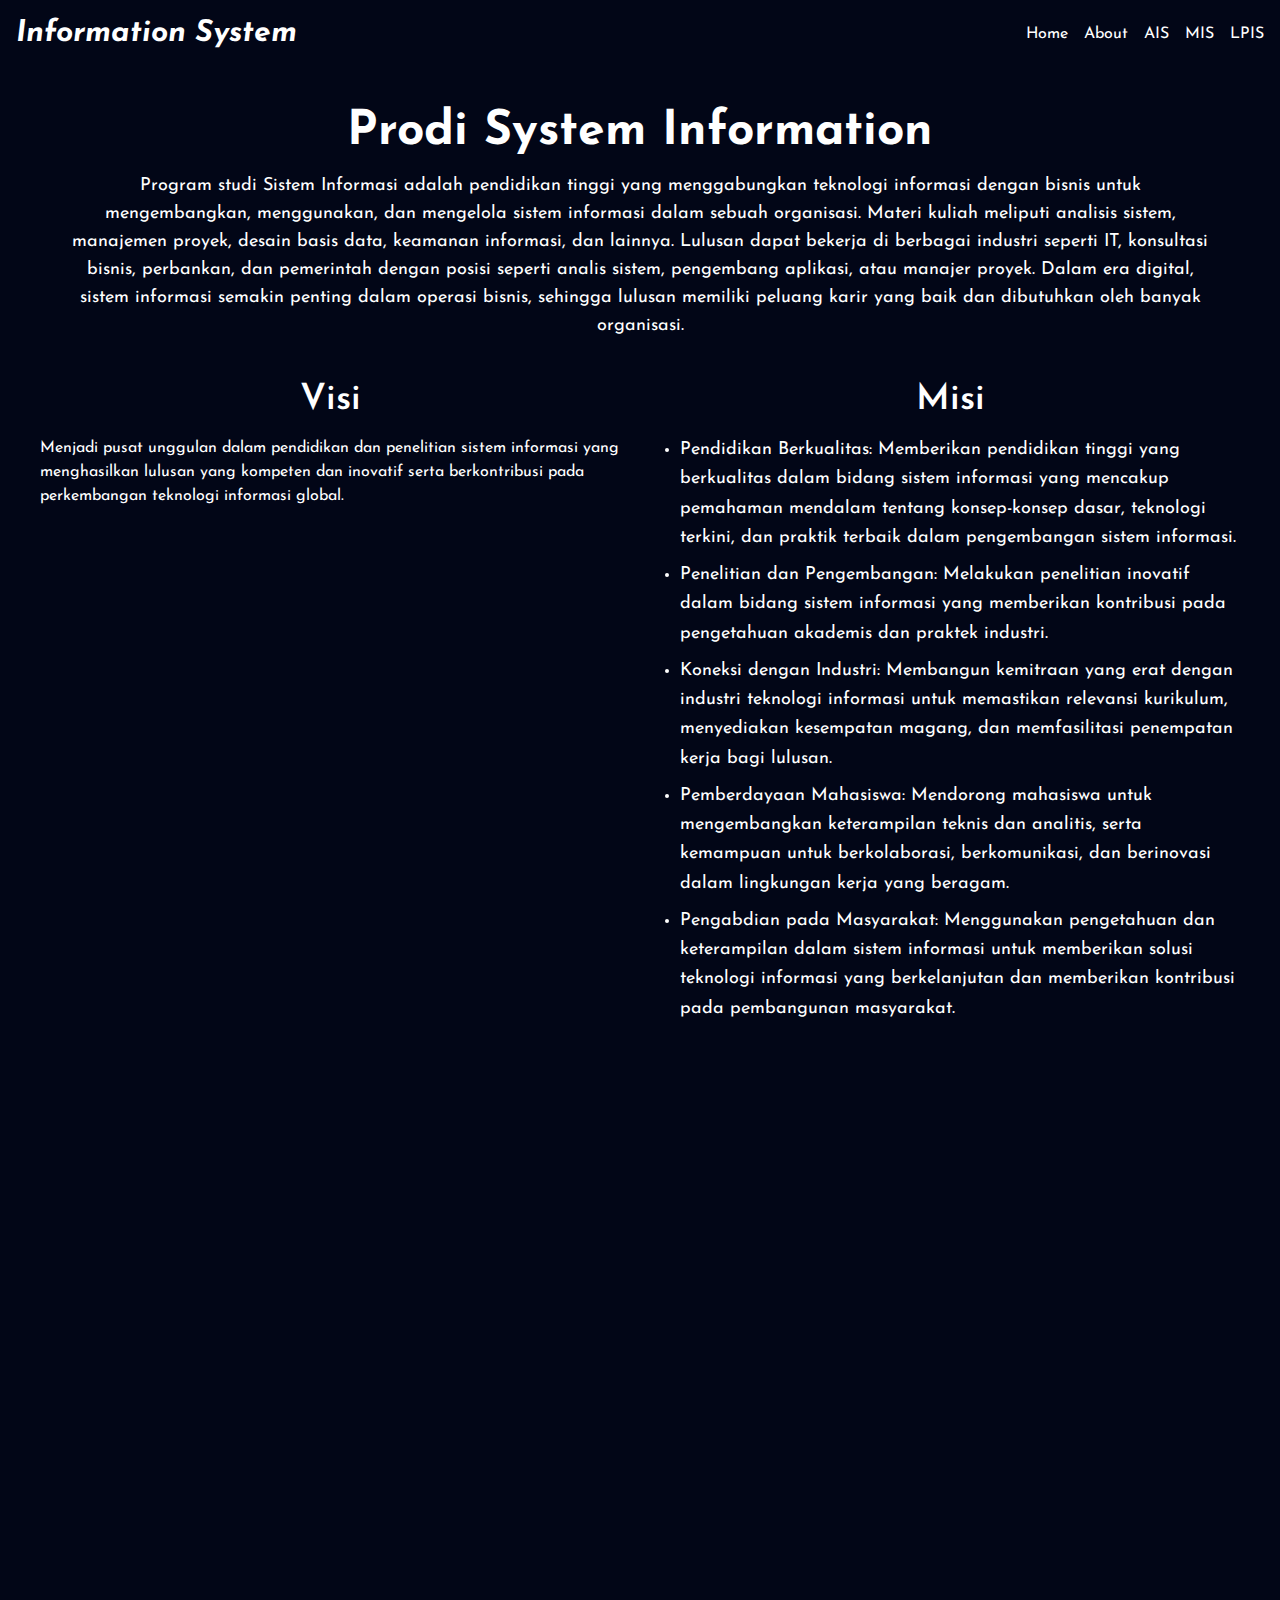
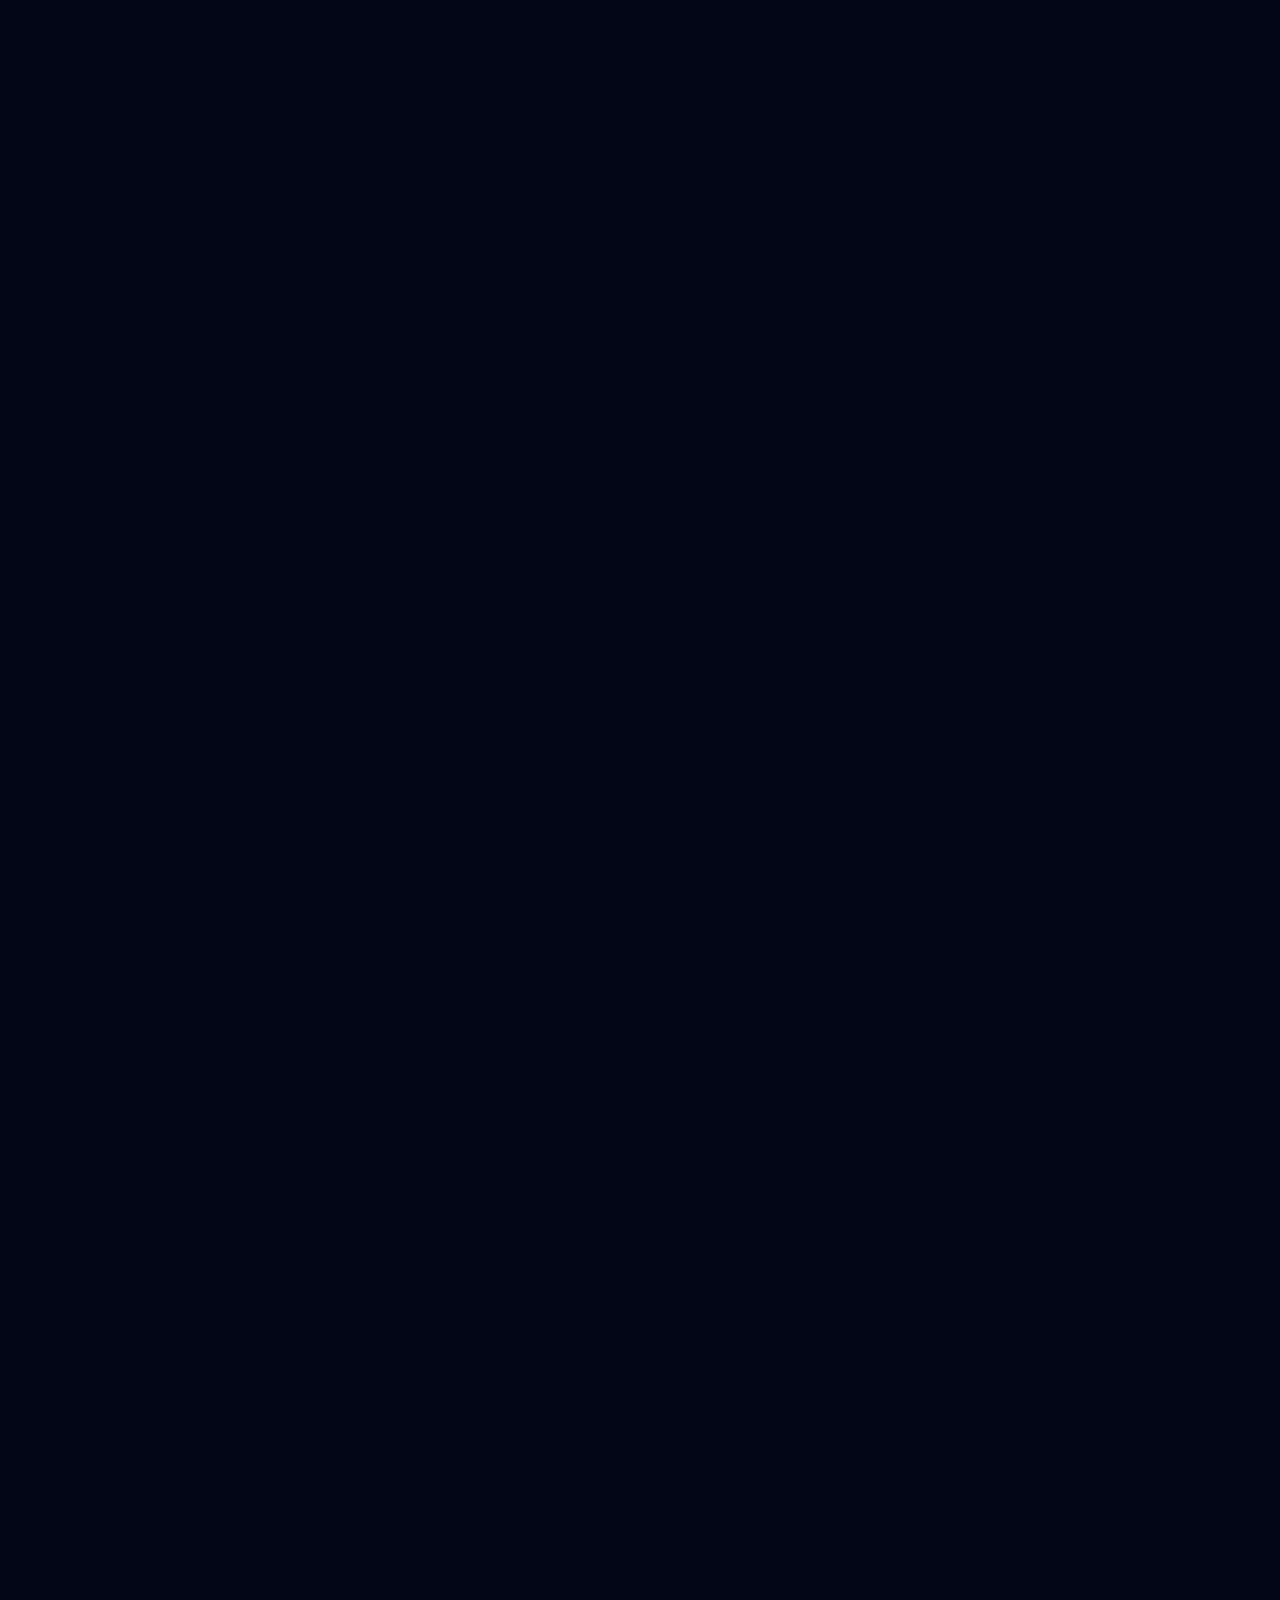
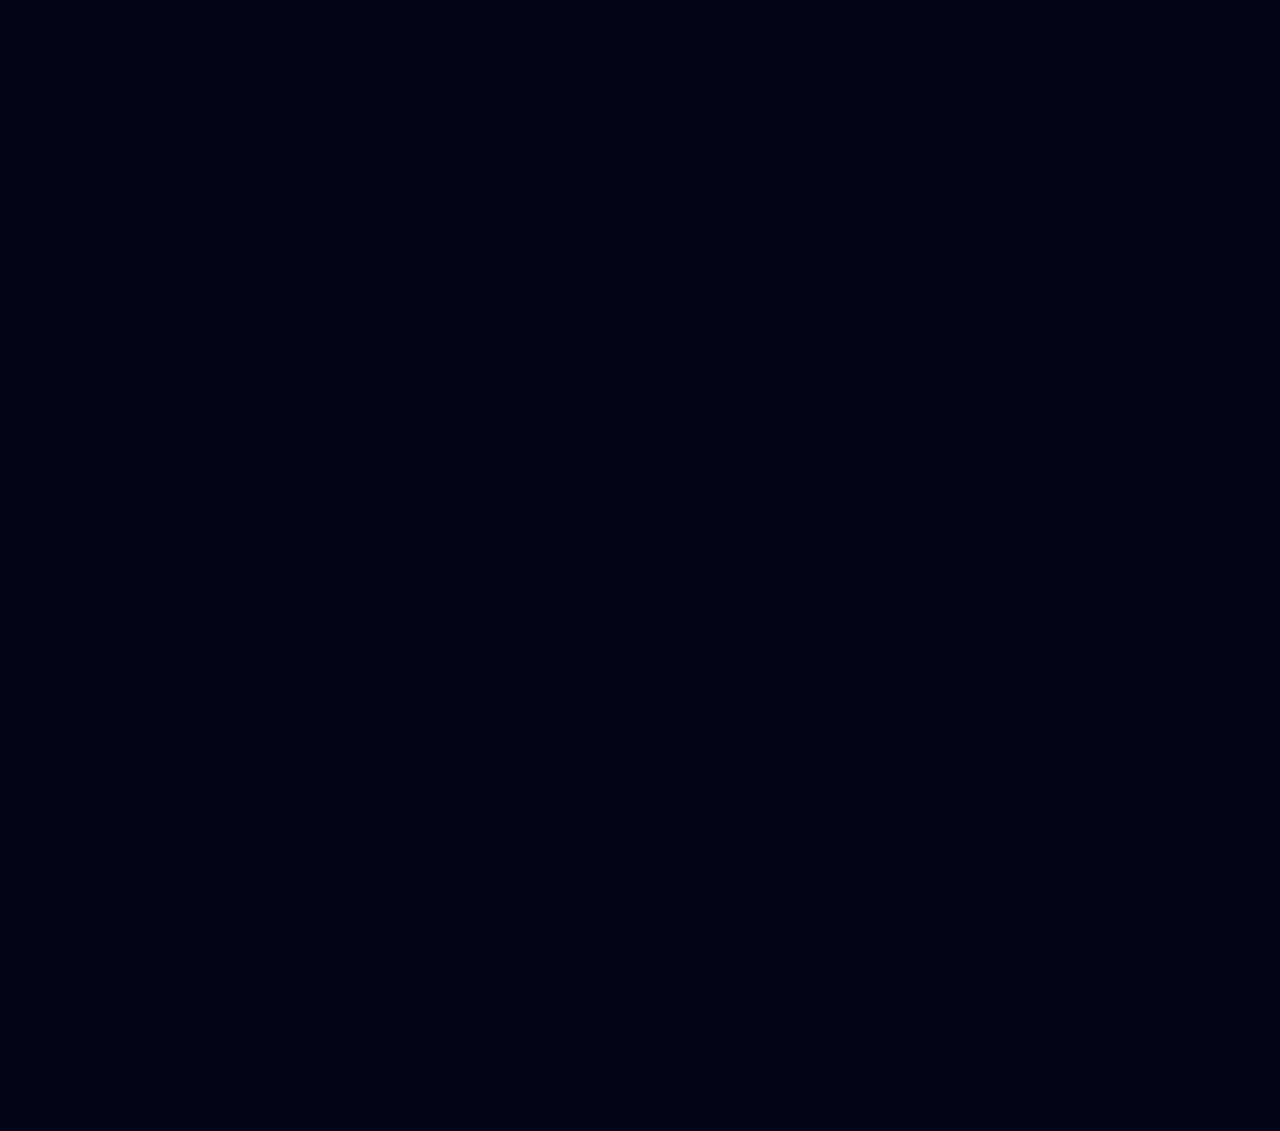
<file: SI.html>
<!DOCTYPE html>
<html lang="en" class="scroll-smooth">
<head>
    <meta charset="UTF-8">
    <meta name="viewport" content="width=device-width, initial-scale=1.0">
    <link rel="stylesheet" href="src/style.css">
    <link rel="preconnect" href="https://fonts.googleapis.com">
    <link rel="preconnect" href="https://fonts.gstatic.com" crossorigin>
    <link href="https://fonts.googleapis.com/css2?family=Josefin+Sans:ital,wght@0,100..700;1,100..700&display=swap" rel="stylesheet">
    <title>TI</title>
    <style>
        .josefin-sans{
          font-family: "Josefin Sans", sans-serif;
          font-optical-sizing: auto;
          font-style: normal;
        }
        .fade-in {
            opacity: 0;
            transition: opacity 1s ease-in-out;
        }
        .fade-in.visible {
            opacity: 1;
        }
    </style>
</head>
<body class="josefin-sans">
    <!--Navbar-->
    <nav class="bg-slate-950 p-4 sticky top-0 z-10">
        <div class="container mx-auto flex justify-between items-center">
          <div class="text-white font-bold text-3xl italic">Information System</div>
          <div class="md:hidden">
            <button id="menu-btn" class="text-white focus:outline-none">
              <svg class="w-6 h-6" fill="none" stroke="currentColor" viewBox="0 0 24 24" xmlns="http://www.w3.org/2000/svg">
                <path stroke-linecap="round" stroke-linejoin="round" stroke-width="2" d="M4 6h16M4 12h16m-7 6h7"></path>
              </svg>
            </button>
          </div>
          <div class="hidden md:flex space-x-4">
            <a href="index.html" class="text-white">Home</a>
            <a href="#ABOUT" class="text-white">About</a>
            <a href="#AIS" class="text-white">AIS</a>
            <a href="#MIS" class="text-white">MIS</a>
            <a href="#LPIS" class="text-white">LPIS</a>
          </div>
        </div>
        <div class="md:hidden hidden" id="menu">
          <a href="index.html" class="block px-4 py-2 text-white">Home</a>
          <a href="#ABOUT" class="block px-4 py-2 text-white">About</a>
          <a href="#AIS" class="block px-4 py-2 text-white">AIS</a>
          <a href="#MIS" class="block px-4 py-2 text-white">MIS</a>
          <a href="#LPIS" class="block px-4 py-2 text-white">LPIS</a>
        </div>
    </nav>
    <!--about-->
    <div id="ABOUT" class="bg-slate-950 w-auto h-auto text-white">
        <div class="grid grid-cols-2 gap-10 p-10">
            <div class="col-span-2 fade-in"> <!-- Tambahkan kelas fade-in di sini -->
                <h1 class="text-5xl font-bold text-center mb-4">Prodi System Information</h1>
                <p class="text-lg text-justify md:text-center max-w-6xl mx-auto">
                    Program studi Sistem Informasi adalah pendidikan tinggi yang menggabungkan teknologi informasi dengan bisnis 
                    untuk mengembangkan, menggunakan, dan mengelola sistem informasi dalam sebuah organisasi. Materi kuliah meliputi 
                    analisis sistem, manajemen proyek, desain basis data, keamanan informasi, dan lainnya. Lulusan dapat bekerja di 
                    berbagai industri seperti IT, konsultasi bisnis, perbankan, dan pemerintah dengan posisi seperti analis sistem, 
                    pengembang aplikasi, atau manajer proyek. Dalam era digital, sistem informasi semakin penting dalam operasi bisnis, 
                    sehingga lulusan memiliki peluang karir yang baik dan dibutuhkan oleh banyak organisasi.
                </p>
            </div>
            <div class="col-span-2 md:col-span-1 fade-in"> <!-- Tambahkan kelas fade-in di sini -->
                <h2 class="text-4xl font-semibold text-center mb-4">Visi</h2>
                <p>Menjadi pusat unggulan dalam pendidikan dan penelitian sistem informasi yang menghasilkan lulusan yang kompeten 
                    dan inovatif serta berkontribusi pada perkembangan teknologi informasi global.</p>
            </div>
            <div class="col-span-2 md:col-span-1 fade-in"> <!-- Tambahkan kelas fade-in di sini -->
                <h2 class="text-4xl font-semibold text-center mb-4">Misi</h2>
                <ul class="list-disc pl-5 space-y-2 text-lg leading-relaxed">
                    <li>Pendidikan Berkualitas: Memberikan pendidikan tinggi yang berkualitas dalam bidang sistem informasi yang 
                        mencakup pemahaman mendalam tentang konsep-konsep dasar, teknologi terkini, dan praktik terbaik dalam pengembangan sistem informasi.</li>
                    <li>Penelitian dan Pengembangan: Melakukan penelitian inovatif dalam bidang sistem informasi yang memberikan 
                        kontribusi pada pengetahuan akademis dan praktek industri.</li>
                    <li>Koneksi dengan Industri: Membangun kemitraan yang erat dengan industri teknologi informasi untuk memastikan 
                        relevansi kurikulum, menyediakan kesempatan magang, dan memfasilitasi penempatan kerja bagi lulusan.</li>
                    <li> Pemberdayaan Mahasiswa: Mendorong mahasiswa untuk mengembangkan keterampilan teknis dan analitis, serta kemampuan 
                        untuk berkolaborasi, berkomunikasi, dan berinovasi dalam lingkungan kerja yang beragam.</li>
                    <li>Pengabdian pada Masyarakat: Menggunakan pengetahuan dan keterampilan dalam sistem informasi untuk memberikan 
                        solusi teknologi informasi yang berkelanjutan dan memberikan kontribusi pada pembangunan masyarakat.</li>
                </ul>
            </div>
            <div class="col-span-2 fade-in"> <!-- Tambahkan kelas fade-in di sini -->
                <h2 class="text-4xl font-semibold text-center mb-4">Tujuan</h2>
                <ul class="list-disc px-5 lg:px-52 xl:px-64 space-y-2 text-lg leading-relaxed">
                    <li>Lulusan Berkualitas: Menghasilkan lulusan yang memiliki pemahaman yang kuat tentang sistem informasi, 
                        kemampuan teknis yang solid, dan keterampilan interpersonal yang baik.</li>
                    <li>Pusat Penelitian Unggul: Menjadi pusat penelitian yang diakui secara internasional dalam bidang sistem 
                        informasi yang menghasilkan penemuan dan inovasi yang berdampak.</li>
                    <li>Kemitraan yang Kokoh: Memperkuat kemitraan dengan industri dan organisasi lainnya untuk meningkatkan 
                        pengalaman belajar mahasiswa dan memfasilitasi jalur karir yang lebih baik.</li>
                    <li>Kontribusi Terhadap Perkembangan Teknologi: Memberikan kontribusi pada perkembangan teknologi informasi 
                        melalui penelitian, publikasi, dan pengembangan solusi teknologi yang inovatif.</li>
                    <li>Kesadaran Masyarakat: Meningkatkan kesadaran masyarakat tentang pentingnya sistem informasi dalam kehidupan 
                        sehari-hari dan bagaimana teknologi informasi dapat digunakan untuk meningkatkan efisiensi, produktivitas, dan inovasi.</li>
                </ul>
            </div>
        </div>
    </div>
    <!--AIS-->
    <div id="AIS" class="bg-slate-950 w-auto h-auto lg:h-screen px-10 md:p-20 lg:content-center">
        <div class="grid grid-rows-1 lg:grid-cols-3 grid-flow-col gap-5 fade-in">
            <div class="text-2xl lg:text-4xl font-black text-indigo-600 col-span-2">
                <h2>Accounting Information System</h2>
                <p class="text-white text-sm lg:text-lg text-justify">
                    Konsentrasi Accounting Information System (AIS) membahas pengembangan, penggunaan, dan manajemen sistem informasi 
                    akuntansi dalam organisasi. Mahasiswa mempelajari integrasi antara akuntansi dan teknologi informasi, termasuk topik 
                    seperti akuntansi keuangan, basis data, pengendalian internal, dan audit. Lulusan AIS memiliki peluang karir di berbagai 
                    industri, seperti akuntansi, keuangan, dan perbankan, dalam peran seperti akuntan, auditor, dan analis keuangan. 
                    Dalam era digital saat ini, sistem informasi akuntansi menjadi semakin penting dalam operasi dan manajemen keuangan, 
                    sehingga lulusan AIS akan terus dibutuhkan oleh organisasi yang memerlukan keahlian dalam teknologi informasi dan akuntansi.
                </p>
            </div>
            <div class="content-center">
                <img src="elemen/SI/ais.png" alt="" class="w-auto h-auto hidden lg:block">
            </div>
        </div><br>
    </div>
    <!--MIS-->
    <div id="MIS" class="bg-slate-950 w-auto h-auto lg:h-screen px-10 md:p-20 lg:content-center">
        <div class="grid grid-rows-1 lg:grid-cols-3 grid-flow-col gap-5 fade-in">
            <div class="text-2xl lg:text-4xl font-black text-indigo-600 col-span-2 lg:order-2">
                <h2>Management Information System</h2>
                <p class="text-white text-sm lg:text-lg text-justify">
                    Konsentrasi Management Information System (MIS) membahas penggunaan dan pengelolaan sistem informasi dalam organisasi untuk 
                    mendukung pengambilan keputusan dan manajemen bisnis yang efektif. Mahasiswa mempelajari tentang teknologi informasi dan manajemen, 
                    termasuk manajemen proyek, analisis bisnis, keamanan informasi, dan e-commerce. Lulusan bidang MIS memiliki kesempatan karir 
                    di berbagai industri, termasuk teknologi informasi, perbankan, dan pemerintahan, dalam peran seperti analis sistem, pengembang aplikasi, 
                    dan manajer TI. Dalam era digital saat ini, kebutuhan akan ahli MIS terus meningkat karena pentingnya sistem informasi dalam operasi bisnis.
                </p>
            </div>
            <div class="content-center">
                <img src="elemen/SI/mis.png" alt="" class="w-auto h-auto hidden lg:block">
            </div>
        </div><br>
    </div>
    <!--LPIS-->
    <div id="LPIS" class="bg-slate-950 w-auto h-auto lg:h-screen px-10 md:p-20 lg:content-center">
        <div class="grid grid-rows-1 lg:grid-cols-3 grid-flow-col gap-5 fade-in">
            <div class="text-2xl lg:text-4xl font-black text-indigo-600 col-span-2">
                <h2>Logistic & Production Information System</h2>
                <p class="text-white text-sm lg:text-lg text-justify">
                    Konsentrasi Logistic & Production Information System (LPIS) membahas pengembangan, penggunaan, dan manajemen sistem informasi dalam 
                    logistik dan produksi organisasi. Mahasiswa mempelajari integrasi antara teknologi informasi, logistik, dan manajemen produksi, 
                    termasuk manajemen rantai pasok, produksi, persediaan, dan pengendalian kualitas. Lulusan LPIS memiliki peluang karir di berbagai industri, 
                    seperti manufaktur, perdagangan, dan logistik, dalam peran seperti analis logistik, manajer produksi, dan manajer rantai pasok. 
                    Dalam era digital saat ini, sistem informasi logistik dan produksi semakin penting dalam operasi bisnis, sehingga lulusan LPIS akan 
                    terus dicari oleh organisasi yang membutuhkan keahlian dalam teknologi informasi dan manajemen logistik dan produksi.
                </p>
            </div>
            <div class="content-center">
                <img src="elemen/SI/lpis.png" alt="" class="w-auto h-auto hidden lg:block">
            </div>
        </div>
    </div>
</body>
<script>
    document.addEventListener('DOMContentLoaded', function() {
    const observer = new IntersectionObserver((entries) => {
      entries.forEach(entry => {
        if (entry.isIntersecting) {
          entry.target.classList.add('visible');
        }
      });
    }, {
      threshold: 0.1
    });

    document.querySelectorAll('.fade-in').forEach(element => {
      observer.observe(element);
    });
  });

    const menuBtn = document.getElementById('menu-btn');
    const menu = document.getElementById('menu');
    const dropdownBtn = document.getElementById('dropdown-btn');
    const dropdown = document.getElementById('dropdown');
  
    menuBtn.addEventListener('click', () => {
      menu.classList.toggle('hidden');
    });
  
    dropdownBtn.addEventListener('click', () => {
      dropdown.classList.toggle('hidden');
    });
</script>
</html>
</file>
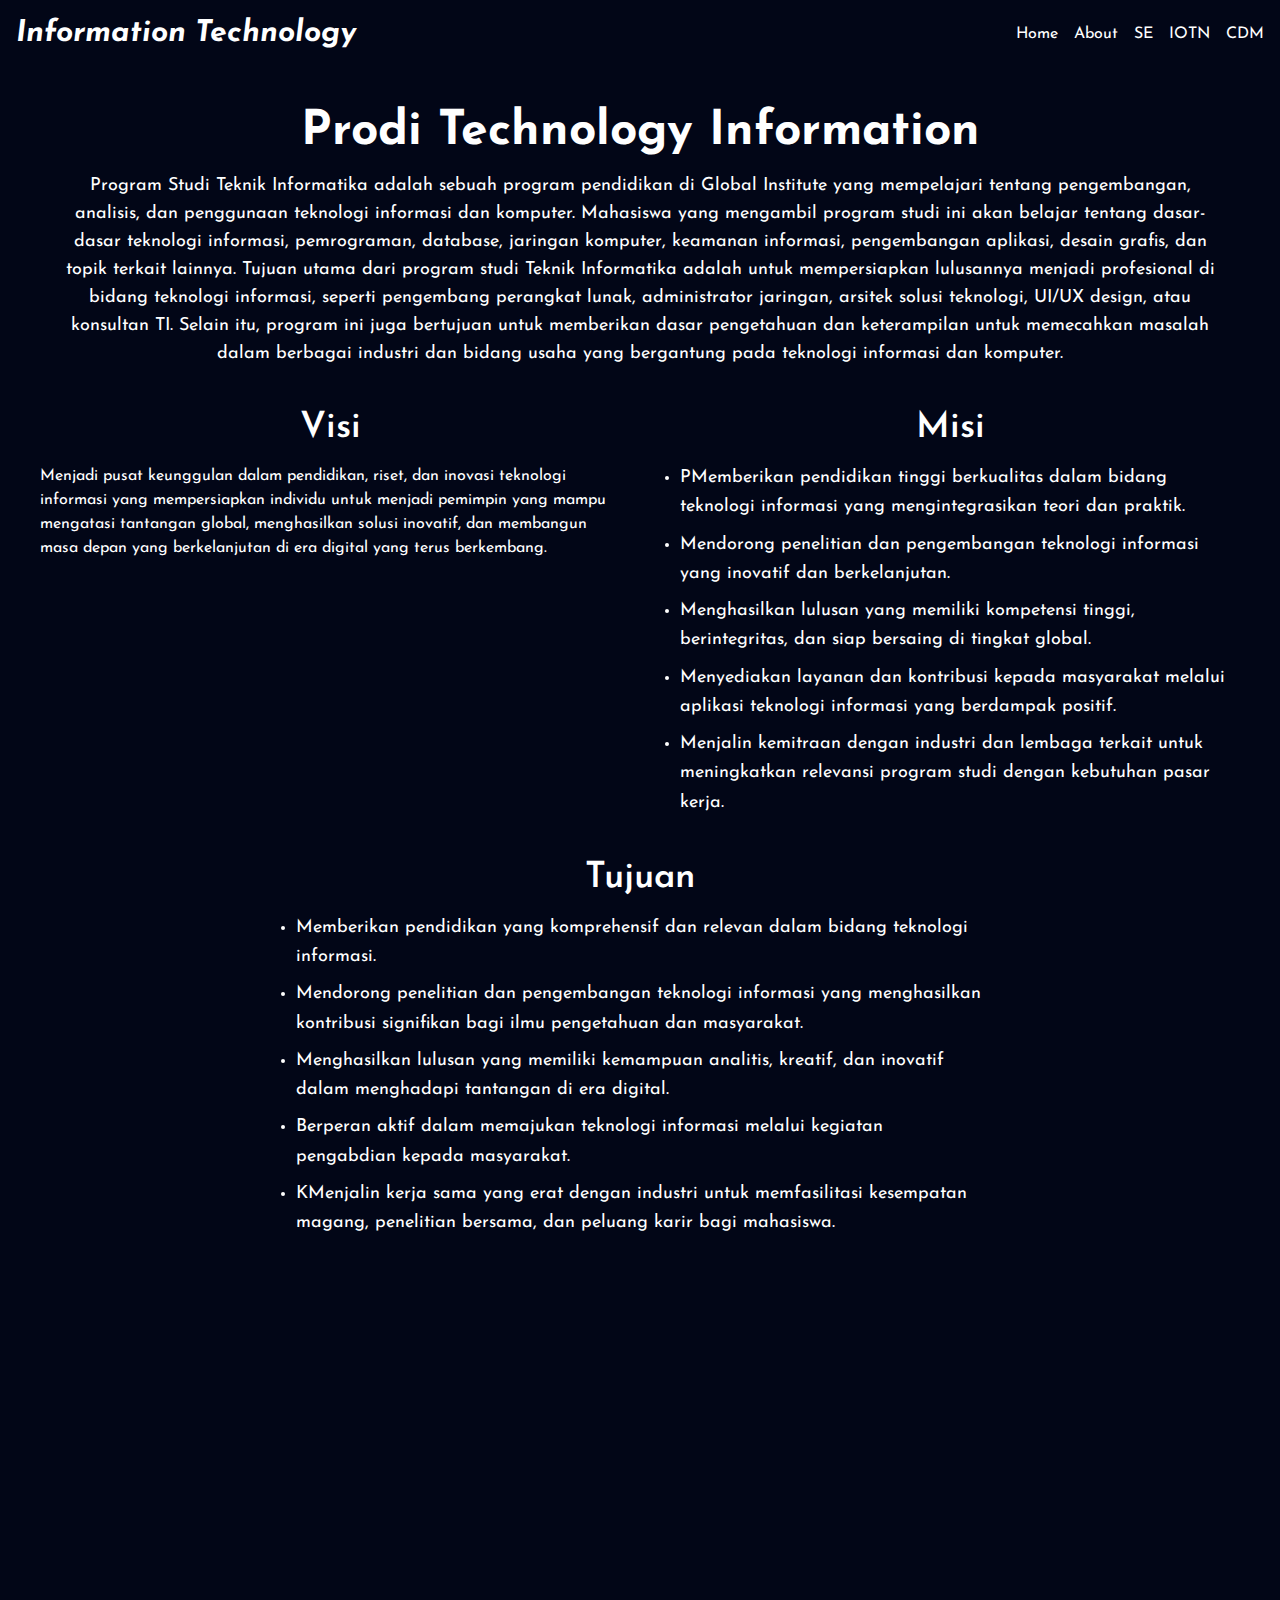
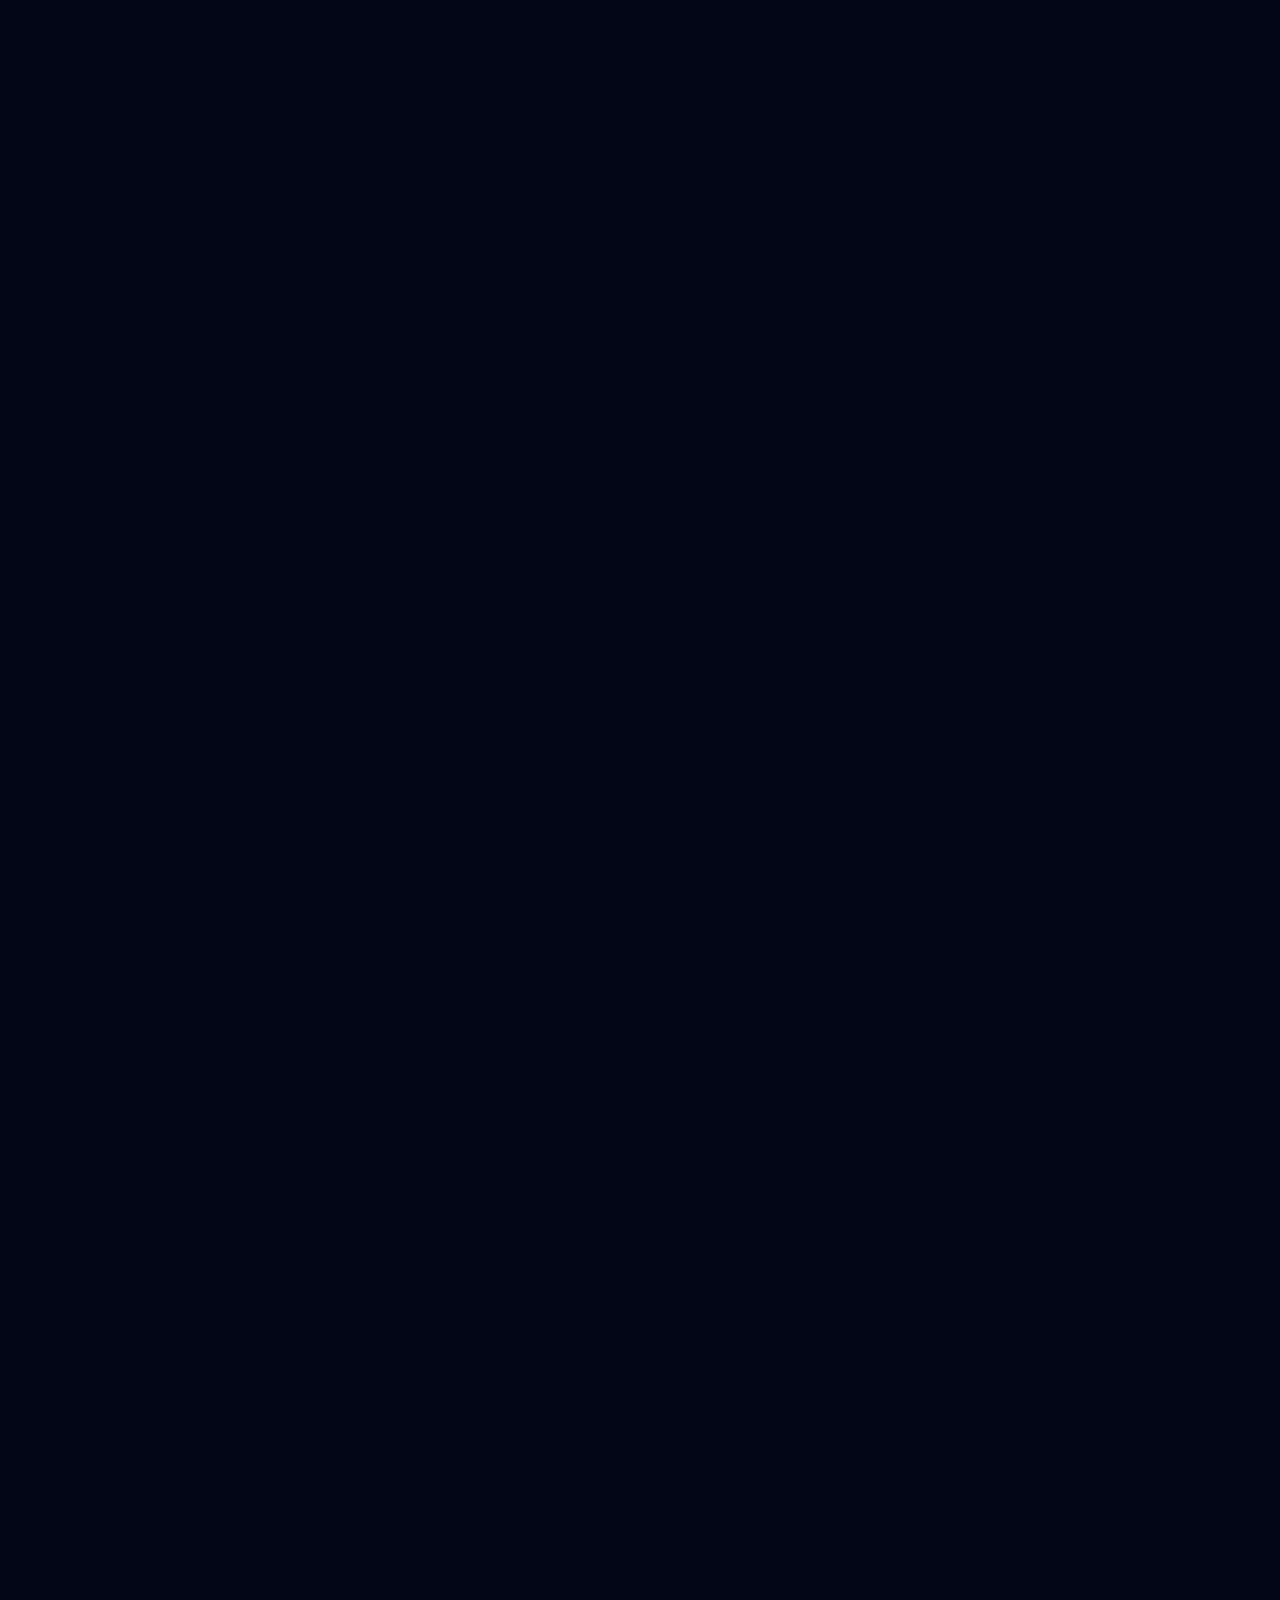
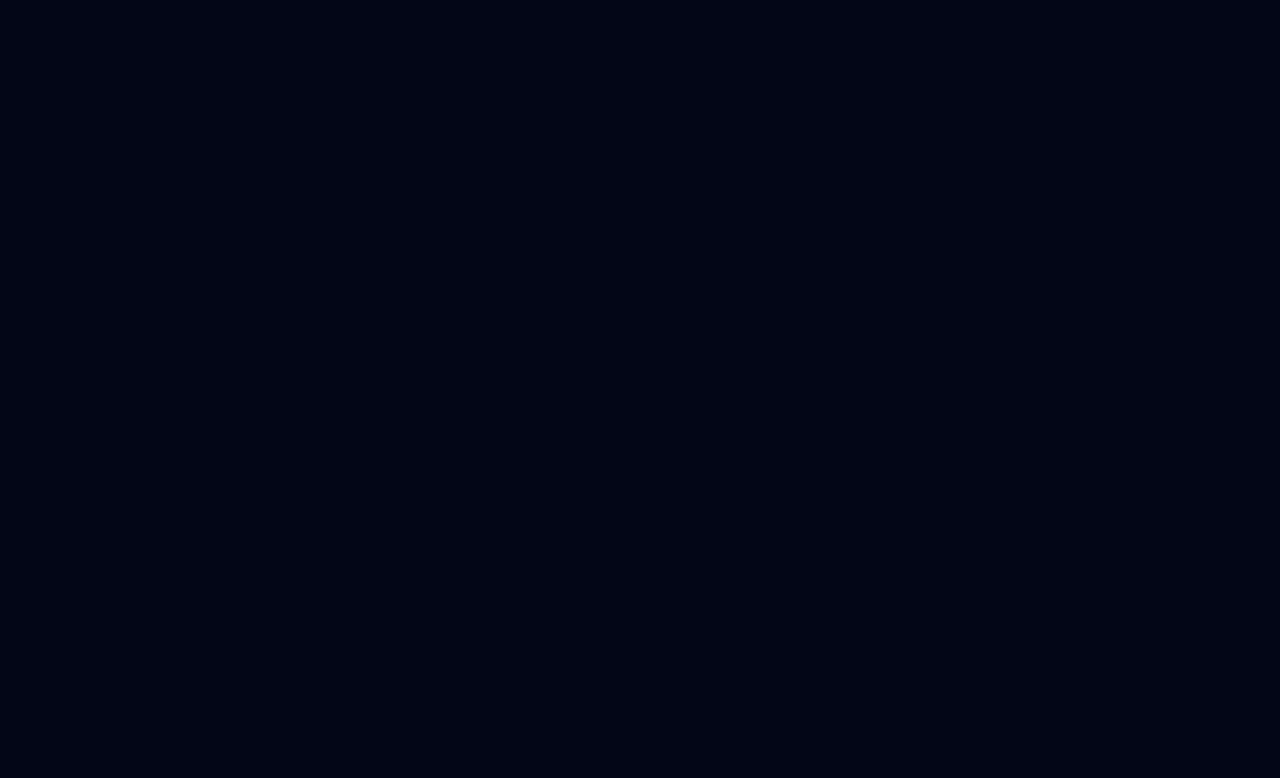
<file: TI.html>
<!DOCTYPE html>
<html lang="en" class="scroll-smooth">
<head>
    <meta charset="UTF-8">
    <meta name="viewport" content="width=device-width, initial-scale=1.0">
    <link rel="stylesheet" href="src/style.css">
    <link rel="preconnect" href="https://fonts.googleapis.com">
    <link rel="preconnect" href="https://fonts.gstatic.com" crossorigin>
    <link href="https://fonts.googleapis.com/css2?family=Josefin+Sans:ital,wght@0,100..700;1,100..700&display=swap" rel="stylesheet">
    <title>TI</title>
    <style>
        .josefin-sans{
          font-family: "Josefin Sans", sans-serif;
          font-optical-sizing: auto;
          font-style: normal;
        }
        .fade-in {
            opacity: 0;
            transition: opacity 1s ease-in-out;
        }
        .fade-in.visible {
            opacity: 1;
        }
    </style>
</head>
<body class="josefin-sans">
    <!--Navbar-->
    <nav class="bg-slate-950 p-4 sticky top-0 z-10">
        <div class="container mx-auto flex justify-between items-center">
          <div class="text-white font-bold text-3xl italic">Information Technology</div>
          <div class="md:hidden">
            <button id="menu-btn" class="text-white focus:outline-none">
              <svg class="w-6 h-6" fill="none" stroke="currentColor" viewBox="0 0 24 24" xmlns="http://www.w3.org/2000/svg">
                <path stroke-linecap="round" stroke-linejoin="round" stroke-width="2" d="M4 6h16M4 12h16m-7 6h7"></path>
              </svg>
            </button>
          </div>
          <div class="hidden md:flex space-x-4">
            <a href="index.html" class="text-white">Home</a>
            <a href="#ABOUT" class="text-white">About</a>
            <a href="#SE" class="text-white">SE</a>
            <a href="#IOTN" class="text-white">IOTN</a>
            <a href="#CDM" class="text-white">CDM</a>
          </div>
        </div>
        <div class="md:hidden hidden" id="menu">
          <a href="index.html" class="block px-4 py-2 text-white">Home</a>
          <a href="#ABOUT" class="block px-4 py-2 text-white">About</a>
          <a href="#SE" class="block px-4 py-2 text-white">SE</a>
          <a href="#IOTN" class="block px-4 py-2 text-white">IOTN</a>
          <a href="#CDM" class="block px-4 py-2 text-white">CDM</a>
        </div>
    </nav>
    <!--about-->
    <div id="ABOUT" class="bg-slate-950 w-auto h-auto text-white">
        <div class="grid grid-cols-2 gap-10 p-10">
            <div class="col-span-2 fade-in"> <!-- Tambahkan kelas fade-in di sini -->
                <h1 class="text-5xl font-bold text-center mb-4">Prodi Technology Information</h1>
                <p class="text-lg text-justify md:text-center max-w-6xl mx-auto">
                    Program Studi Teknik Informatika adalah sebuah program pendidikan di Global Institute yang mempelajari tentang 
                    pengembangan, analisis, dan penggunaan teknologi informasi dan komputer. Mahasiswa yang mengambil program studi ini 
                    akan belajar tentang dasar-dasar teknologi informasi, pemrograman, database, jaringan komputer, keamanan informasi, 
                    pengembangan aplikasi, desain grafis, dan topik terkait lainnya. Tujuan utama dari program studi Teknik Informatika 
                    adalah untuk mempersiapkan lulusannya menjadi profesional di bidang teknologi informasi, seperti pengembang perangkat 
                    lunak, administrator jaringan, arsitek solusi teknologi, UI/UX design, atau konsultan TI. Selain itu, program ini juga 
                    bertujuan untuk memberikan dasar pengetahuan dan keterampilan untuk memecahkan masalah dalam berbagai industri dan 
                    bidang usaha yang bergantung pada teknologi informasi dan komputer.
                </p>
            </div>
            <div class="col-span-2 md:col-span-1 fade-in"> <!-- Tambahkan kelas fade-in di sini -->
                <h2 class="text-4xl font-semibold text-center mb-4">Visi</h2>
                <p>Menjadi pusat keunggulan dalam pendidikan, riset, dan inovasi teknologi informasi yang mempersiapkan individu untuk menjadi pemimpin yang mampu mengatasi tantangan global, menghasilkan solusi inovatif, dan membangun masa depan yang berkelanjutan di era digital yang terus berkembang.</p>
            </div>
            <div class="col-span-2 md:col-span-1 fade-in"> <!-- Tambahkan kelas fade-in di sini -->
                <h2 class="text-4xl font-semibold text-center mb-4">Misi</h2>
                <ul class="list-disc pl-5 space-y-2 text-lg leading-relaxed">
                    <li>PMemberikan pendidikan tinggi berkualitas dalam bidang teknologi informasi yang mengintegrasikan teori dan praktik.</li>
                    <li>Mendorong penelitian dan pengembangan teknologi informasi yang inovatif dan berkelanjutan.</li>
                    <li>Menghasilkan lulusan yang memiliki kompetensi tinggi, berintegritas, dan siap bersaing di tingkat global.</li>
                    <li> Menyediakan layanan dan kontribusi kepada masyarakat melalui aplikasi teknologi informasi yang berdampak positif.</li>
                    <li>Menjalin kemitraan dengan industri dan lembaga terkait untuk meningkatkan relevansi program studi dengan kebutuhan pasar kerja.</li>
                </ul>
            </div>
            <div class="col-span-2 fade-in"> <!-- Tambahkan kelas fade-in di sini -->
                <h2 class="text-4xl font-semibold text-center mb-4">Tujuan</h2>
                <ul class="list-disc px-5 lg:px-52 xl:px-64 space-y-2 text-lg leading-relaxed">
                    <li>Memberikan pendidikan yang komprehensif dan relevan dalam bidang teknologi informasi.</li>
                    <li>Mendorong penelitian dan pengembangan teknologi informasi yang menghasilkan kontribusi signifikan bagi ilmu pengetahuan dan masyarakat.</li>
                    <li>Menghasilkan lulusan yang memiliki kemampuan analitis, kreatif, dan inovatif dalam menghadapi tantangan di era digital.</li>
                    <li>Berperan aktif dalam memajukan teknologi informasi melalui kegiatan pengabdian kepada masyarakat.</li>
                    <li>KMenjalin kerja sama yang erat dengan industri untuk memfasilitasi kesempatan magang, penelitian bersama, dan peluang karir bagi mahasiswa.</li>
                </ul>
            </div>
        </div>
    </div>
    <!--SE-->
    <div id="SE" class="bg-slate-950 w-auto h-auto lg:h-screen px-10 md:p-20 lg:content-center">
        <div class="grid grid-rows-1 lg:grid-cols-3 grid-flow-col gap-5 fade-in">
            <div class="text-2xl lg:text-4xl font-black text-indigo-600 col-span-2">
                <h2>Software Engineering</h2>
                <p class="text-white text-sm lg:text-lg text-justify">
                    Konsentrasi software engineering atau rekayasa perangkat lunak adalah sebuah disiplin ilmu yang berkaitan 
                    dengan pengembangan, perancangan, dan pembuatan perangkat lunak atau software. Bidang ini meliputi seluruh 
                    tahapan dalam siklus pengembangan perangkat lunak, mulai dari analisis kebutuhan, perancangan arsitektur, 
                    implementasi kode, pengujian, hingga pemeliharaan atau perbaikan perangkat lunak. Seorang software engineer 
                    atau insinyur perangkat lunak bertanggung jawab untuk membuat perangkat lunak yang aman, handal, efisien, 
                    mudah dimengerti, dan dapat diandalkan oleh pengguna. Mereka menggunakan metode, teknologi, dan alat yang 
                    tepat untuk membangun perangkat lunak yang sesuai dengan spesifikasi dan persyaratan klien atau pengguna. 
                    Konsentrasi software engineering juga meliputi konsep-konsep seperti manajemen proyek perangkat lunak, 
                    pengembangan perangkat lunak berbasis web, pengembangan aplikasi mobile, pengujian perangkat lunak, keamanan 
                    perangkat lunak, dan pengembangan aplikasi terdistribusi. Semua aspek ini penting dalam pengembangan perangkat 
                    lunak yang berkualitas tinggi dan dapat dipercaya oleh pengguna.
                </p>
            </div>
            <div class="content-center">
                <img src="elemen/TI/se.png" alt="" class="w-auto h-auto hidden lg:block">
            </div>
        </div><br>
    </div>
    <!--IOTN-->
    <div id="IOTN" class="bg-slate-950 w-auto h-auto lg:h-screen px-10 md:p-20 lg:content-center">
        <div class="grid grid-rows-1 lg:grid-cols-3 grid-flow-col gap-5 fade-in">
            <div class="text-2xl lg:text-4xl font-black text-indigo-600 col-span-2 lg:order-2">
                <h2>Internet of Things (IoT) & Networking</h2>
                <p class="text-white text-sm lg:text-lg text-justify">
                    Internet of Things (IoT) dan Networking adalah dua bidang teknologi yang saling terkait, memainkan peran kunci 
                    dalam menghubungkan perangkat dan sistem dalam lingkungan digital yang semakin terkoneksi. IoT memungkinkan 
                    perangkat yang terhubung ke internet, seperti sensor, kamera, dan peralatan rumah tangga, untuk berkomunikasi 
                    dan bertukar data, memungkinkan pengumpulan data real-time dan pengambilan keputusan yang lebih baik. Ahli di 
                    bidang IoT bekerja pada pengembangan perangkat keras, perangkat lunak, keamanan, dan manajemen data. Sementara itu, 
                    bidang Networking fokus pada pengembangan, manajemen, dan pengoperasian jaringan komputer, termasuk infrastruktur, 
                    keamanan, dan manajemen jaringan. Kombinasi keahlian di kedua bidang ini diperlukan untuk mengembangkan solusi IoT 
                    yang aman, efisien, dan terkoneksi dengan lancar.
                </p>
            </div>
            <div class="content-center">
                <img src="elemen/TI/iotn.png" alt="" class="w-auto h-auto hidden lg:block">
            </div>
        </div><br>
    </div>
    <!--CDM-->
    <div id="CDM" class="bg-slate-950 w-auto h-auto lg:h-screen px-10 md:p-20 lg:content-center">
        <div class="grid grid-rows-1 lg:grid-cols-3 grid-flow-col gap-5 fade-in">
            <div class="text-2xl lg:text-4xl font-black text-indigo-600 col-span-2">
                <h2>Computerized Design & Multimedia</h2>
                <p class="text-white text-sm lg:text-lg text-justify">
                    Konsentrasi Computerized and Multimedia memanfaatkan teknologi komputer untuk menciptakan konten multimedia yang 
                    interaktif dan menarik. Bidang ini melibatkan berbagai disiplin ilmu seperti desain grafis, animasi, audio, dan video, 
                    serta pengembangan aplikasi multimedia. Ahli di bidang ini menggunakan perangkat lunak seperti Adobe Photoshop, Illustrator, 
                    Premiere, After Effects, dan 3D Studio Max untuk menciptakan beragam konten digital, seperti situs web interaktif, 
                    presentasi multimedia, game, dan video edukatif. Keterampilan dalam bidang ini diperlukan dalam industri media, hiburan, 
                    pendidikan, kesehatan, bisnis, dan pemasaran, dengan peluang karir yang terus berkembang seiring dengan permintaan akan 
                    konten multimedia yang inovatif.
                </p>
            </div>
            <div class="content-center">
                <img src="elemen/TI/cdm.png" alt="" class="w-auto h-auto hidden lg:block">
            </div>
        </div>
    </div>
</body>
<script>
    document.addEventListener('DOMContentLoaded', function() {
    const observer = new IntersectionObserver((entries) => {
      entries.forEach(entry => {
        if (entry.isIntersecting) {
          entry.target.classList.add('visible');
        }
      });
    }, {
      threshold: 0.1
    });

    document.querySelectorAll('.fade-in').forEach(element => {
      observer.observe(element);
    });
  });

    const menuBtn = document.getElementById('menu-btn');
    const menu = document.getElementById('menu');
    const dropdownBtn = document.getElementById('dropdown-btn');
    const dropdown = document.getElementById('dropdown');
  
    menuBtn.addEventListener('click', () => {
      menu.classList.toggle('hidden');
    });
  
    dropdownBtn.addEventListener('click', () => {
      dropdown.classList.toggle('hidden');
    });
</script>
</html>
</file>
<file: src/style.css>
/*! tailwindcss v3.4.3 | MIT License | https://tailwindcss.com*/*,:after,:before{box-sizing:border-box;border:0 solid #e5e7eb}:after,:before{--tw-content:""}:host,html{line-height:1.5;-webkit-text-size-adjust:100%;-moz-tab-size:4;-o-tab-size:4;tab-size:4;font-family:ui-sans-serif,system-ui,sans-serif,Apple Color Emoji,Segoe UI Emoji,Segoe UI Symbol,Noto Color Emoji;font-feature-settings:normal;font-variation-settings:normal;-webkit-tap-highlight-color:transparent}body{margin:0;line-height:inherit}hr{height:0;color:inherit;border-top-width:1px}abbr:where([title]){-webkit-text-decoration:underline dotted;text-decoration:underline dotted}h1,h2,h3,h4,h5,h6{font-size:inherit;font-weight:inherit}a{color:inherit;text-decoration:inherit}b,strong{font-weight:bolder}code,kbd,pre,samp{font-family:ui-monospace,SFMono-Regular,Menlo,Monaco,Consolas,Liberation Mono,Courier New,monospace;font-feature-settings:normal;font-variation-settings:normal;font-size:1em}small{font-size:80%}sub,sup{font-size:75%;line-height:0;position:relative;vertical-align:initial}sub{bottom:-.25em}sup{top:-.5em}table{text-indent:0;border-color:inherit;border-collapse:collapse}button,input,optgroup,select,textarea{font-family:inherit;font-feature-settings:inherit;font-variation-settings:inherit;font-size:100%;font-weight:inherit;line-height:inherit;letter-spacing:inherit;color:inherit;margin:0;padding:0}button,select{text-transform:none}button,input:where([type=button]),input:where([type=reset]),input:where([type=submit]){-webkit-appearance:button;background-color:initial;background-image:none}:-moz-focusring{outline:auto}:-moz-ui-invalid{box-shadow:none}progress{vertical-align:initial}::-webkit-inner-spin-button,::-webkit-outer-spin-button{height:auto}[type=search]{-webkit-appearance:textfield;outline-offset:-2px}::-webkit-search-decoration{-webkit-appearance:none}::-webkit-file-upload-button{-webkit-appearance:button;font:inherit}summary{display:list-item}blockquote,dd,dl,figure,h1,h2,h3,h4,h5,h6,hr,p,pre{margin:0}fieldset{margin:0}fieldset,legend{padding:0}menu,ol,ul{list-style:none;margin:0;padding:0}dialog{padding:0}textarea{resize:vertical}input::-moz-placeholder,textarea::-moz-placeholder{opacity:1;color:#9ca3af}input::placeholder,textarea::placeholder{opacity:1;color:#9ca3af}[role=button],button{cursor:pointer}:disabled{cursor:default}audio,canvas,embed,iframe,img,object,svg,video{display:block;vertical-align:middle}img,video{max-width:100%;height:auto}[hidden]{display:none}*,::backdrop,:after,:before{--tw-border-spacing-x:0;--tw-border-spacing-y:0;--tw-translate-x:0;--tw-translate-y:0;--tw-rotate:0;--tw-skew-x:0;--tw-skew-y:0;--tw-scale-x:1;--tw-scale-y:1;--tw-pan-x: ;--tw-pan-y: ;--tw-pinch-zoom: ;--tw-scroll-snap-strictness:proximity;--tw-gradient-from-position: ;--tw-gradient-via-position: ;--tw-gradient-to-position: ;--tw-ordinal: ;--tw-slashed-zero: ;--tw-numeric-figure: ;--tw-numeric-spacing: ;--tw-numeric-fraction: ;--tw-ring-inset: ;--tw-ring-offset-width:0px;--tw-ring-offset-color:#fff;--tw-ring-color:#3b82f680;--tw-ring-offset-shadow:0 0 #0000;--tw-ring-shadow:0 0 #0000;--tw-shadow:0 0 #0000;--tw-shadow-colored:0 0 #0000;--tw-blur: ;--tw-brightness: ;--tw-contrast: ;--tw-grayscale: ;--tw-hue-rotate: ;--tw-invert: ;--tw-saturate: ;--tw-sepia: ;--tw-drop-shadow: ;--tw-backdrop-blur: ;--tw-backdrop-brightness: ;--tw-backdrop-contrast: ;--tw-backdrop-grayscale: ;--tw-backdrop-hue-rotate: ;--tw-backdrop-invert: ;--tw-backdrop-opacity: ;--tw-backdrop-saturate: ;--tw-backdrop-sepia: ;--tw-contain-size: ;--tw-contain-layout: ;--tw-contain-paint: ;--tw-contain-style: }.container{width:100%}@media (min-width:640px){.container{max-width:640px}}@media (min-width:768px){.container{max-width:768px}}@media (min-width:1024px){.container{max-width:1024px}}@media (min-width:1280px){.container{max-width:1280px}}@media (min-width:1536px){.container{max-width:1536px}}.visible{visibility:visible}.sticky{position:sticky}.top-0{top:0}.z-10{z-index:10}.col-span-2{grid-column:span 2/span 2}.row-span-3{grid-row:span 3/span 3}.m-5{margin:1.25rem}.mx-auto{margin-left:auto;margin-right:auto}.mb-4{margin-bottom:1rem}.block{display:block}.flex{display:flex}.grid{display:grid}.hidden{display:none}.h-128{height:32rem}.h-14{height:3.5rem}.h-20{height:5rem}.h-4\/5{height:80%}.h-48{height:12rem}.h-6{height:1.5rem}.h-96{height:24rem}.h-auto{height:auto}.h-full{height:100%}.h-screen{height:100vh}.w-48{width:12rem}.w-6{width:1.5rem}.w-72{width:18rem}.w-auto{width:auto}.w-full{width:100%}.max-w-5xl{max-width:64rem}.max-w-6xl{max-width:72rem}.transform{transform:translate(var(--tw-translate-x),var(--tw-translate-y)) rotate(var(--tw-rotate)) skewX(var(--tw-skew-x)) skewY(var(--tw-skew-y)) scaleX(var(--tw-scale-x)) scaleY(var(--tw-scale-y))}.list-decimal{list-style-type:decimal}.list-disc{list-style-type:disc}.grid-flow-col{grid-auto-flow:column}.grid-cols-2{grid-template-columns:repeat(2,minmax(0,1fr))}.grid-rows-1{grid-template-rows:repeat(1,minmax(0,1fr))}.flex-col{flex-direction:column}.flex-wrap{flex-wrap:wrap}.content-center{align-content:center}.items-start{align-items:flex-start}.items-center{align-items:center}.justify-center{justify-content:center}.justify-between{justify-content:space-between}.gap-0{gap:0}.gap-10{gap:2.5rem}.gap-12{gap:3rem}.gap-2{gap:.5rem}.gap-3{gap:.75rem}.gap-4{gap:1rem}.gap-5{gap:1.25rem}.space-x-4>:not([hidden])~:not([hidden]){--tw-space-x-reverse:0;margin-right:calc(1rem*var(--tw-space-x-reverse));margin-left:calc(1rem*(1 - var(--tw-space-x-reverse)))}.space-x-8>:not([hidden])~:not([hidden]){--tw-space-x-reverse:0;margin-right:calc(2rem*var(--tw-space-x-reverse));margin-left:calc(2rem*(1 - var(--tw-space-x-reverse)))}.space-y-2>:not([hidden])~:not([hidden]){--tw-space-y-reverse:0;margin-top:calc(.5rem*(1 - var(--tw-space-y-reverse)));margin-bottom:calc(.5rem*var(--tw-space-y-reverse))}.space-y-3>:not([hidden])~:not([hidden]){--tw-space-y-reverse:0;margin-top:calc(.75rem*(1 - var(--tw-space-y-reverse)));margin-bottom:calc(.75rem*var(--tw-space-y-reverse))}.space-y-4>:not([hidden])~:not([hidden]){--tw-space-y-reverse:0;margin-top:calc(1rem*(1 - var(--tw-space-y-reverse)));margin-bottom:calc(1rem*var(--tw-space-y-reverse))}.overflow-auto{overflow:auto}.overflow-hidden{overflow:hidden}.scroll-smooth{scroll-behavior:smooth}.rounded{border-radius:.25rem}.rounded-2xl{border-radius:1rem}.rounded-full{border-radius:9999px}.rounded-lg{border-radius:.5rem}.rounded-xl{border-radius:.75rem}.border-b{border-bottom-width:1px}.border-b-4{border-bottom-width:4px}.border-gray-200{--tw-border-opacity:1;border-color:rgb(229 231 235/var(--tw-border-opacity))}.border-gray-800{--tw-border-opacity:1;border-color:rgb(31 41 55/var(--tw-border-opacity))}.bg-purple-500{--tw-bg-opacity:1;background-color:rgb(168 85 247/var(--tw-bg-opacity))}.bg-purple-700{--tw-bg-opacity:1;background-color:rgb(126 34 206/var(--tw-bg-opacity))}.bg-slate-900{--tw-bg-opacity:1;background-color:rgb(15 23 42/var(--tw-bg-opacity))}.bg-slate-950{--tw-bg-opacity:1;background-color:rgb(2 6 23/var(--tw-bg-opacity))}.bg-white{--tw-bg-opacity:1;background-color:rgb(255 255 255/var(--tw-bg-opacity))}.object-cover{-o-object-fit:cover;object-fit:cover}.p-10{padding:2.5rem}.p-2{padding:.5rem}.p-20{padding:5rem}.p-4{padding:1rem}.p-6{padding:1.5rem}.px-10{padding-left:2.5rem;padding-right:2.5rem}.px-4{padding-left:1rem;padding-right:1rem}.px-5{padding-left:1.25rem;padding-right:1.25rem}.px-6{padding-left:1.5rem;padding-right:1.5rem}.py-10{padding-top:2.5rem;padding-bottom:2.5rem}.py-2{padding-top:.5rem;padding-bottom:.5rem}.py-3{padding-top:.75rem;padding-bottom:.75rem}.py-4{padding-top:1rem;padding-bottom:1rem}.py-5{padding-top:1.25rem;padding-bottom:1.25rem}.pb-10{padding-bottom:2.5rem}.pl-10{padding-left:2.5rem}.pl-5{padding-left:1.25rem}.pt-0{padding-top:0}.pt-6{padding-top:1.5rem}.text-center{text-align:center}.text-justify{text-align:justify}.text-2xl{font-size:1.5rem;line-height:2rem}.text-3xl{font-size:1.875rem;line-height:2.25rem}.text-4xl{font-size:2.25rem;line-height:2.5rem}.text-5xl{font-size:3rem;line-height:1}.text-lg{font-size:1.125rem;line-height:1.75rem}.text-sm{font-size:.875rem;line-height:1.25rem}.text-xl{font-size:1.25rem;line-height:1.75rem}.font-black{font-weight:900}.font-bold{font-weight:700}.font-extrabold{font-weight:800}.font-semibold{font-weight:600}.italic{font-style:italic}.leading-relaxed{line-height:1.625}.text-gray-600{--tw-text-opacity:1;color:rgb(75 85 99/var(--tw-text-opacity))}.text-gray-700{--tw-text-opacity:1;color:rgb(55 65 81/var(--tw-text-opacity))}.text-indigo-600{--tw-text-opacity:1;color:rgb(79 70 229/var(--tw-text-opacity))}.text-white{--tw-text-opacity:1;color:rgb(255 255 255/var(--tw-text-opacity))}.shadow-lg{--tw-shadow:0 10px 15px -3px #0000001a,0 4px 6px -4px #0000001a;--tw-shadow-colored:0 10px 15px -3px var(--tw-shadow-color),0 4px 6px -4px var(--tw-shadow-color)}.shadow-lg,.shadow-md{box-shadow:var(--tw-ring-offset-shadow,0 0 #0000),var(--tw-ring-shadow,0 0 #0000),var(--tw-shadow)}.shadow-md{--tw-shadow:0 4px 6px -1px #0000001a,0 2px 4px -2px #0000001a;--tw-shadow-colored:0 4px 6px -1px var(--tw-shadow-color),0 2px 4px -2px var(--tw-shadow-color)}.transition{transition-property:color,background-color,border-color,text-decoration-color,fill,stroke,opacity,box-shadow,transform,filter,-webkit-backdrop-filter;transition-property:color,background-color,border-color,text-decoration-color,fill,stroke,opacity,box-shadow,transform,filter,backdrop-filter;transition-property:color,background-color,border-color,text-decoration-color,fill,stroke,opacity,box-shadow,transform,filter,backdrop-filter,-webkit-backdrop-filter;transition-timing-function:cubic-bezier(.4,0,.2,1);transition-duration:.15s}.transition-all{transition-property:all;transition-timing-function:cubic-bezier(.4,0,.2,1);transition-duration:.15s}.transition-colors{transition-property:color,background-color,border-color,text-decoration-color,fill,stroke;transition-timing-function:cubic-bezier(.4,0,.2,1);transition-duration:.15s}.duration-300{transition-duration:.3s}.duration-500{transition-duration:.5s}.ease-in-out{transition-timing-function:cubic-bezier(.4,0,.2,1)}.hover\:h-144:hover{height:36rem}.hover\:h-28:hover{height:7rem}.hover\:scale-105:hover{--tw-scale-x:1.05;--tw-scale-y:1.05;transform:translate(var(--tw-translate-x),var(--tw-translate-y)) rotate(var(--tw-rotate)) skewX(var(--tw-skew-x)) skewY(var(--tw-skew-y)) scaleX(var(--tw-scale-x)) scaleY(var(--tw-scale-y))}.hover\:bg-purple-600:hover{--tw-bg-opacity:1;background-color:rgb(147 51 234/var(--tw-bg-opacity))}.hover\:shadow-2xl:hover{--tw-shadow:0 25px 50px -12px #00000040;--tw-shadow-colored:0 25px 50px -12px var(--tw-shadow-color);box-shadow:var(--tw-ring-offset-shadow,0 0 #0000),var(--tw-ring-shadow,0 0 #0000),var(--tw-shadow)}.hover\:shadow-slate-400:hover{--tw-shadow-color:#94a3b8;--tw-shadow:var(--tw-shadow-colored)}.focus\:outline-none:focus{outline:2px solid #0000;outline-offset:2px}@media (min-width:768px){.md\:col-span-1{grid-column:span 1/span 1}.md\:block{display:block}.md\:flex{display:flex}.md\:grid{display:grid}.md\:hidden{display:none}.md\:h-20{height:5rem}.md\:h-screen{height:100vh}.md\:w-144{width:36rem}.md\:w-56{width:14rem}.md\:w-96{width:24rem}.md\:w-auto{width:auto}.md\:grid-cols-3{grid-template-columns:repeat(3,minmax(0,1fr))}.md\:grid-cols-4{grid-template-columns:repeat(4,minmax(0,1fr))}.md\:content-center{align-content:center}.md\:justify-center{justify-content:center}.md\:gap-4{gap:1rem}.md\:p-20{padding:5rem}.md\:p-6{padding:1.5rem}.md\:px-16{padding-left:4rem;padding-right:4rem}.md\:py-0{padding-top:0;padding-bottom:0}.md\:pt-40{padding-top:10rem}.md\:text-center{text-align:center}}@media (min-width:1024px){.lg\:order-2{order:2}.lg\:block{display:block}.lg\:h-24{height:6rem}.lg\:h-screen{height:100vh}.lg\:w-155{width:50rem}.lg\:w-64{width:16rem}.lg\:grid-cols-3{grid-template-columns:repeat(3,minmax(0,1fr))}.lg\:grid-rows-3{grid-template-rows:repeat(3,minmax(0,1fr))}.lg\:content-center{align-content:center}.lg\:p-8{padding:2rem}.lg\:px-52{padding-left:13rem;padding-right:13rem}.lg\:text-4xl{font-size:2.25rem;line-height:2.5rem}.lg\:text-lg{font-size:1.125rem;line-height:1.75rem}}@media (min-width:1280px){.xl\:h-screen{height:100vh}.xl\:px-64{padding-left:16rem;padding-right:16rem}}
</file>
